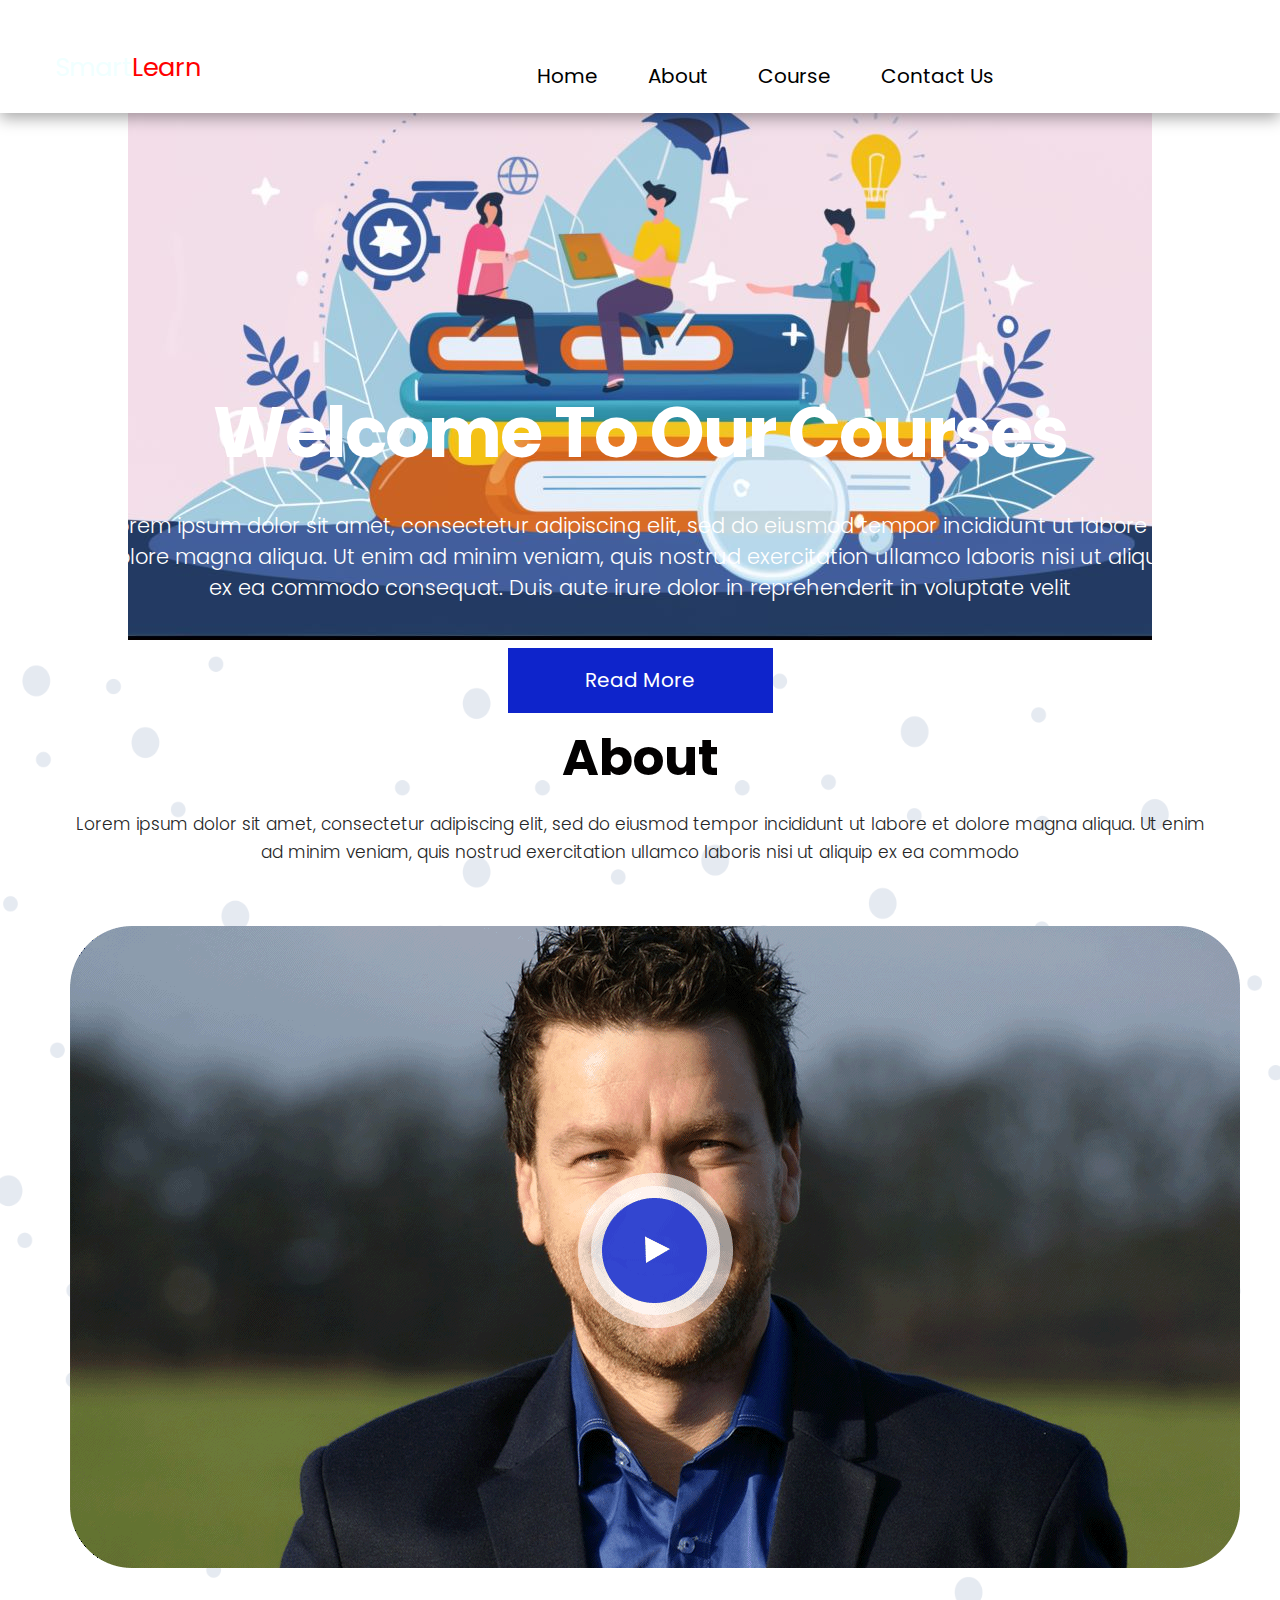
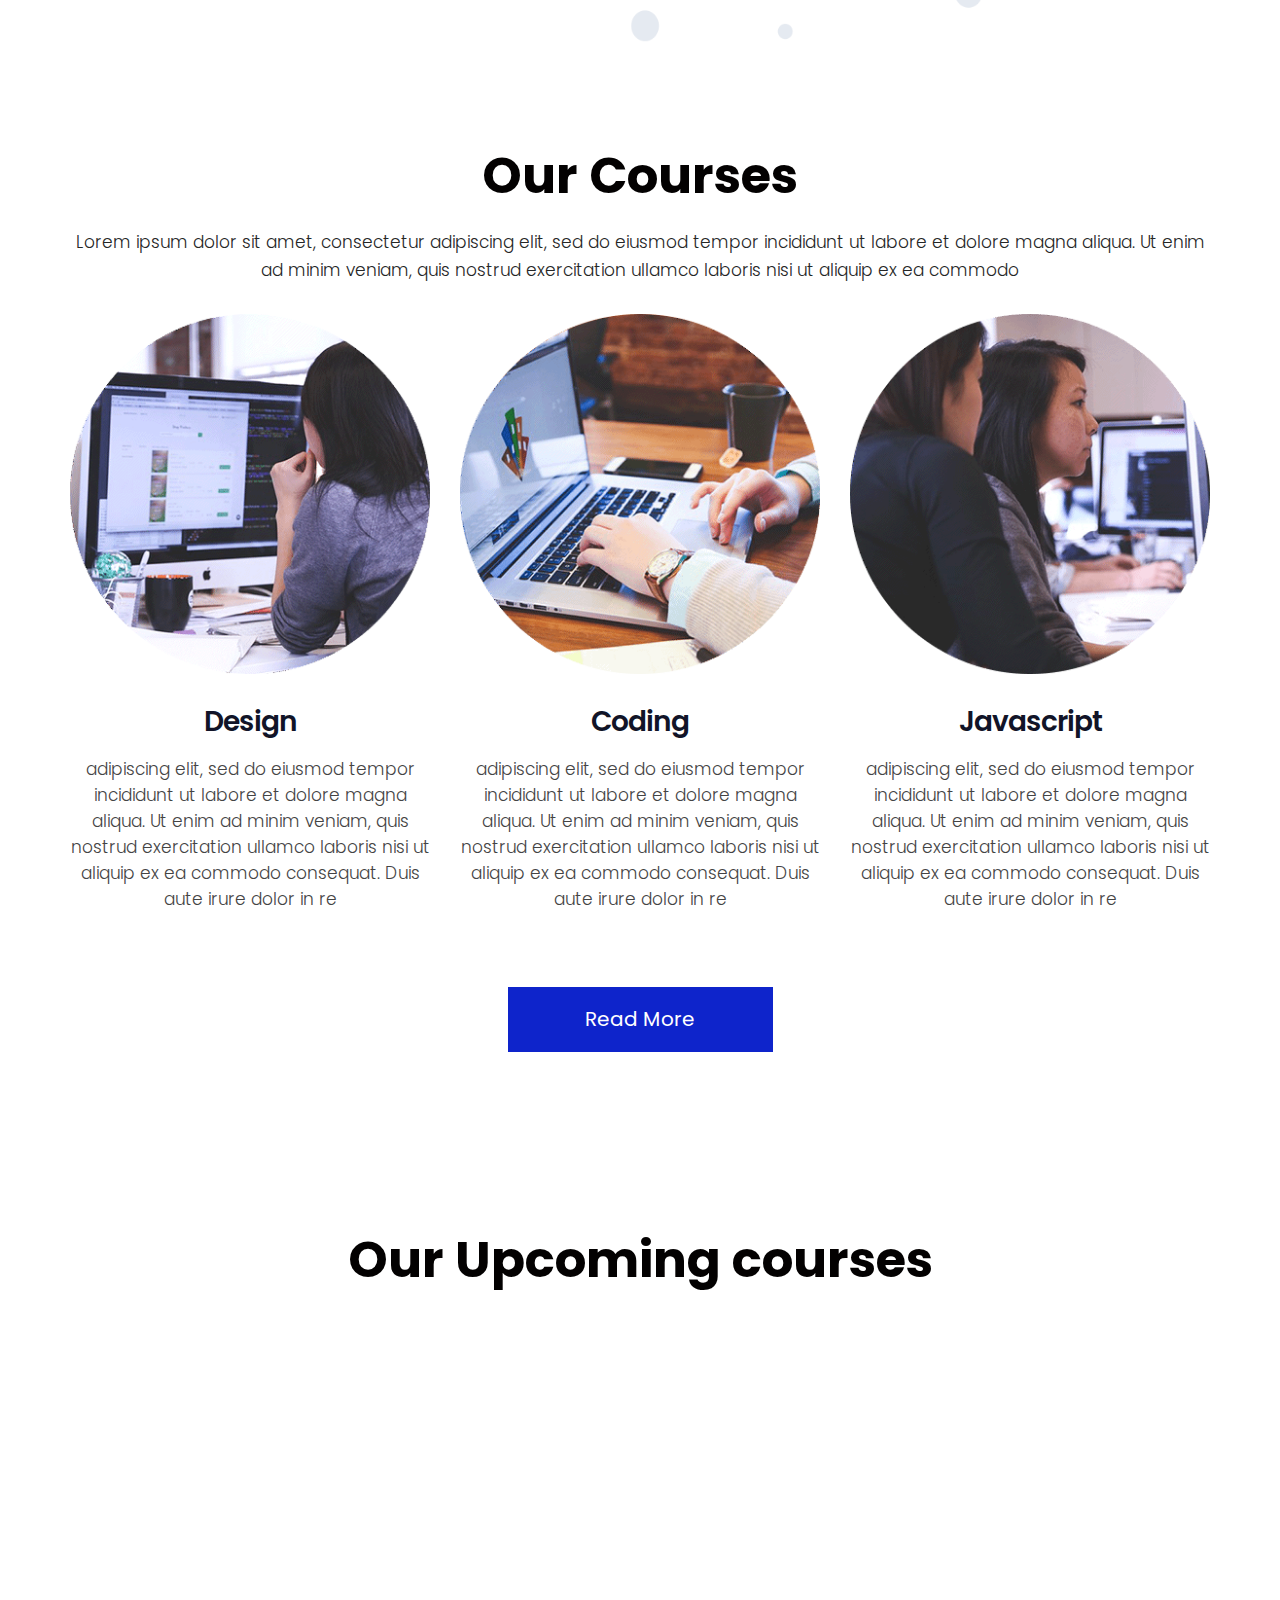
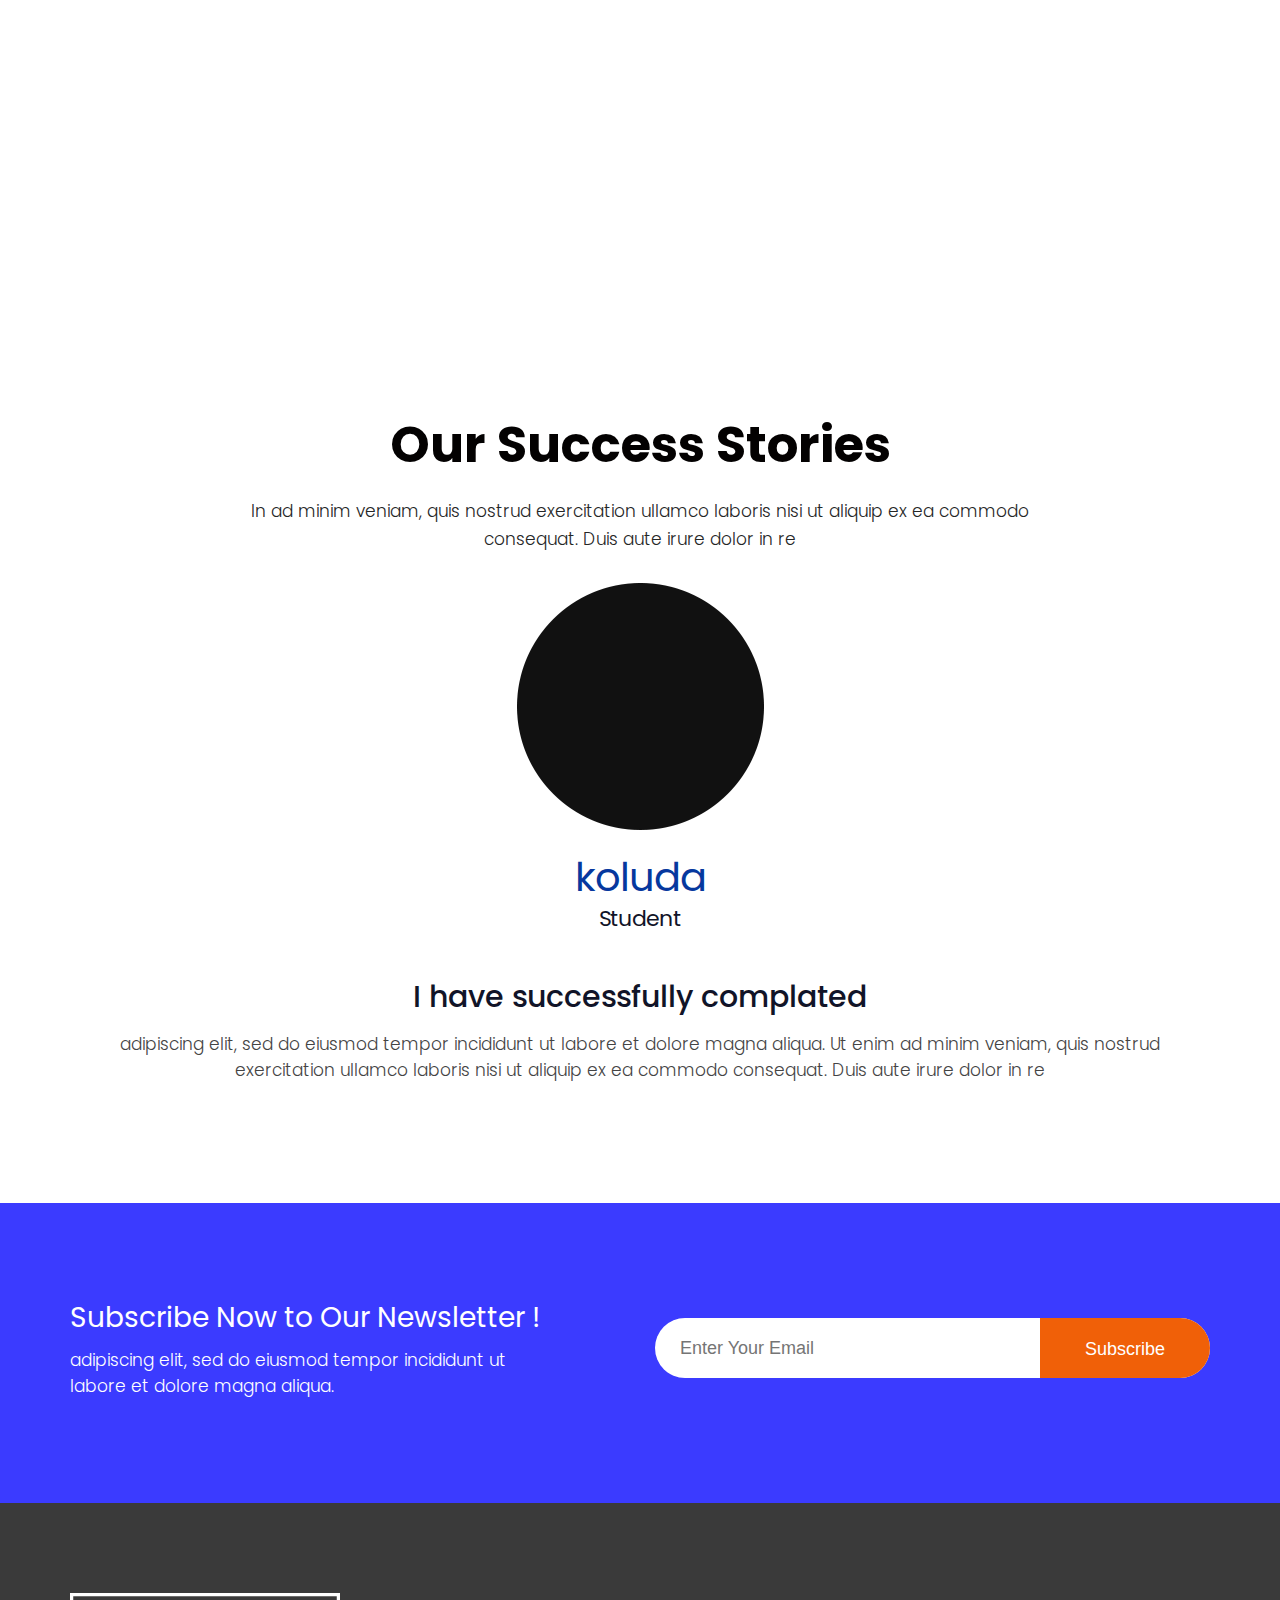
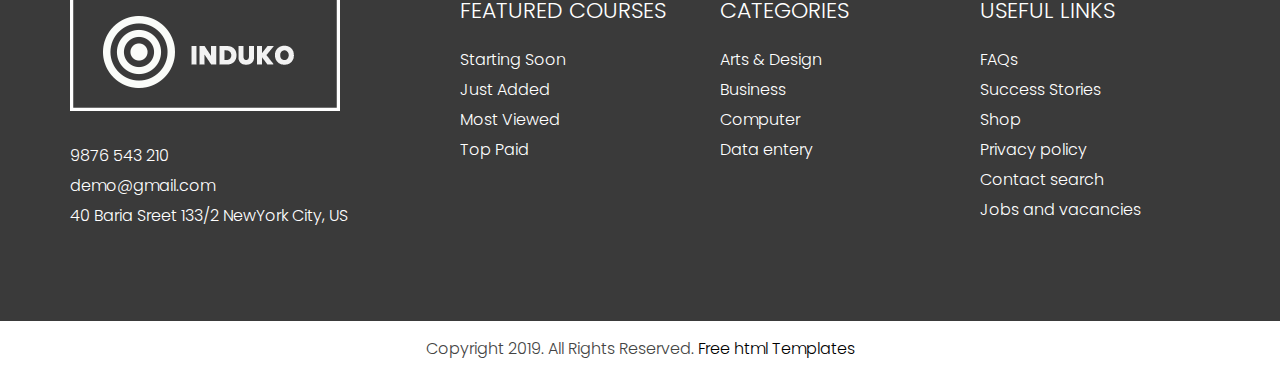
<file: index.html>
<!DOCTYPE html>
<html lang="en">
   <!-- Basic -->
   <meta charset="utf-8">
   <meta http-equiv="X-UA-Compatible" content="IE=edge">
   <!-- Mobile Metas -->
   <meta name="viewport" content="width=device-width, initial-scale=1, shrink-to-fit=no">
   <!-- Site Metas -->
   <title>Induko</title>
   <meta name="keywords" content="">
   <meta name="description" content="">
   <meta name="author" content="">
   <!-- site icon -->
   <link rel="icon" href="images/fevicon.png" type="image/png" />
   <!-- Bootstrap core CSS -->
   <link href="css/bootstrap.css" rel="stylesheet">
   <!-- FontAwesome Icons core CSS -->
   <link href="css/font-awesome.min.css" rel="stylesheet">
   <!-- Custom animate styles for this template -->
   <link href="css/animate.css" rel="stylesheet">
   <!-- Custom styles for this template -->
   <link href="style.css" rel="stylesheet">
   <!-- Responsive styles for this template -->
   <link href="css/responsive.css" rel="stylesheet">
   <!-- Colors for this template -->
   <link href="css/colors.css" rel="stylesheet">
   <!-- light box gallery -->
   <link href="css/ekko-lightbox.css" rel="stylesheet">
   <!--[if lt IE 9]>
   <script src="https://oss.maxcdn.com/libs/html5shiv/3.7.0/html5shiv.js"></script>
   <script src="https://oss.maxcdn.com/libs/respond.js/1.4.2/respond.min.js"></script>
   <![endif]-->
   </head>
   <body id="home_page" class="home_page">
      <!-- header -->
      <header class="header">

        <div class="header_top_section">
           <div class="container">
              <div class="row">
               <div class="col-lg-3">
                  <div class="full">
                     <div class="logo">
                        <a href="index.html" style="font-size: 2vw; color: azure;" > Smart<span style="color: red;">Learn</span></a>
                     </div>
                  </div>
               </div>
               <div class="col-lg-9 site_information">
                  <div class="full">
                     <div class="main_menu">
                        <nav class="navbar navbar-inverse navbar-toggleable-md">
                           <button class="navbar-toggler" type="button" data-toggle="collapse" data-target="#cloapediamenu" aria-controls="cloapediamenu" aria-expanded="false" aria-label="Toggle navigation">
                           <span class="float-left">Menu</span>
                           <span class="float-right"><i class="fa fa-bars"></i> <i class="fa fa-close"></i></span>
                           </button>
                           <div class="collapse navbar-collapse justify-content-md-center" id="cloapediamenu">
                              <ul class="navbar-nav">
                                 <li class="nav-item active">
                                    <a class="nav-link" href="index.html">Home</a>
                                 </li>
                                 <li class="nav-item">
                                    <a class="nav-link color-aqua-hover" href="about.html">About</a>
                                 </li>
                                 <li class="nav-item">
                                    <a class="nav-link color-aqua-hover" href="course.html">Course</a>
                                 </li>
                                 <li class="nav-item">
                                    <a class="nav-link color-grey-hover" href="contact.html">Contact Us</a>
                                 </li>
                              </ul>
                              <ul class="navbar-nav">
                                 <li class="nav-item">
                                    <a class="nav-link" href="#"> </a>
                                 </li>
                              </ul>
                           </div>
                        </nav>
                     </div>
                  </div>
               </div>
            </div>
           </div>
        </div>

      </header>
      <!-- end header -->
      
      <!-- section -->
      <section class="main_full banner_section_top">
        <div class="container-fluid">
          <div class="row">
             <div class="full">
                  <div class="slider_banner">
                    <img class="img-responsive" src="images/slider_img.jpeg" alt="#" />
                      <div class="slide_cont">
                        <div class="slider_cont_inner">
                          <h3>Welcome  To  Our Courses</h3>
                        <p>Lorem ipsum dolor sit amet, consectetur adipiscing elit, sed do eiusmod tempor incididunt ut labore et dolore magna aliqua. Ut enim ad minim veniam, quis nostrud exercitation ullamco laboris nisi ut aliquip ex ea commodo consequat. Duis aute irure dolor in reprehenderit in voluptate velit</p>
                        <a class="blue_bt" href="#">Read More</a>
                        </div>
                      </div>
                  </div>
                </div>
          </div>
        </div>
      </section>
      <!-- end section -->
    
     <!-- about section -->
      <section class="layout_padding section about_dottat">
         <div class="container">
            <div class="row">
               <div class="col-lg-12 text_align_center">
                  <div class="full heading_s1">
                     <h2>About</h2>
                  </div>
                  <div class="full">
                     <p class="large">Lorem ipsum dolor sit amet, consectetur adipiscing elit, sed do eiusmod tempor incididunt ut labore et dolore magna aliqua. Ut enim ad minim veniam, quis nostrud exercitation ullamco laboris nisi ut aliquip ex ea commodo</p>
                  </div>
               </div>
               <div class="col-md-12">
                  <div class="about_img margin_top_30  text_align_center">
                     <img src="images/ab_img.png" alt="#" />
                  </div>
               </div>
            </div>
         </div>
      </section>
      <!-- end about section -->

      <!-- section -->
      <section class="layout_padding section">
         <div class="container">
            <div class="row">
               <div class="col-lg-12 text_align_center">
                  <div class="full heading_s1">
                     <h2>Our Courses</h2>
                  </div>
                  <div class="full">
                     <p class="large">Lorem ipsum dolor sit amet, consectetur adipiscing elit, sed do eiusmod tempor incididunt ut labore et dolore magna aliqua. Ut enim ad minim veniam, quis nostrud exercitation ullamco laboris nisi ut aliquip ex ea commodo</p>
                  </div>
               </div>
            </div>
            <div class="row">

              <div class="col-md-4 text_align_center">
                 <div class="cours">
                   <img class="img-responsive" src="images/cour1.png" alt="#" />
                 </div>
                 <h3>Design</h3>
                 <p>adipiscing elit, sed do eiusmod tempor incididunt ut labore et dolore magna aliqua. Ut enim ad minim veniam, quis nostrud exercitation ullamco laboris nisi ut aliquip ex ea commodo consequat. Duis aute irure dolor in re</p>
              </div>  

              <div class="col-md-4 text_align_center">
                 <div class="cours">
                   <img class="img-responsive" src="images/cour2.png" alt="#" />
                 </div>
                 <h3>Coding</h3>
                 <p>adipiscing elit, sed do eiusmod tempor incididunt ut labore et dolore magna aliqua. Ut enim ad minim veniam, quis nostrud exercitation ullamco laboris nisi ut aliquip ex ea commodo consequat. Duis aute irure dolor in re</p>
              </div> 

              <div class="col-md-4 text_align_center">
                 <div class="cours">
                   <img class="img-responsive" src="images/cour3.png" alt="#" />
                 </div>
                 <h3>Javascript</h3>
                 <p>adipiscing elit, sed do eiusmod tempor incididunt ut labore et dolore magna aliqua. Ut enim ad minim veniam, quis nostrud exercitation ullamco laboris nisi ut aliquip ex ea commodo consequat. Duis aute irure dolor in re</p>
              </div> 

            </div>
            <div class="row">
               <div class="col-md-12">
                  <div class="full center">
                      <a class="blue_bt" href="#">Read More</a>
                  </div>
               </div>
            </div>
         </div>
      </section>
      <!-- end section -->

      <!-- section -->
      <section class="layout_padding section">
         <div class="container-fluid">
            <div class="row">
               <div class="col-lg-12 text_align_center">
                  <div class="full heading_s1">
                     <h2>Our Upcoming courses</h2>
                  </div>
               </div>
            </div>
            <div class="row">
              <div class="col-md-12 cours_timging_bg">
                 <div class="container">
                    
                 </div>        
              </div> 
            </div>
         </div>
      </section>
      <!-- end section -->

      <!-- section -->
      <section class="layout_padding section">
         <div class="container-fluid">
            <div class="row">
               <div class="col-lg-12 text_align_center">
                  <div class="full heading_s1">
                     <h2>Our Success Stories</h2>
                  </div>
                  <div class="full">
                     <p class="large">In ad minim veniam, quis nostrud exercitation ullamco laboris nisi ut aliquip ex ea commodo<br>consequat. Duis aute irure dolor in re</p>
                  </div>
               </div>
               <div class="col-md-12 testimonial">
                  <div class="full text_align_center">
                     <img src="images/testimon.png" alt="#" />
                     <h3><span class="theme_color_text">koluda</span><br><small>Student</small></h3>
                  </div>
                  <div class="full margin_top_30 text_align_center">
                    <h4>I have successfully complated</h4>
                    <p>adipiscing elit, sed do eiusmod tempor incididunt ut labore et dolore magna aliqua. Ut enim ad minim veniam, quis nostrud<br>exercitation ullamco laboris nisi ut aliquip ex ea commodo consequat. Duis aute irure dolor in re</p>
                  </div>
               </div>
            </div>
        </div>
      </section>
      <!-- end section -->

    
      <!-- section -->
      <section class="section blue_pattern_bg" style="background-color: #3b3bff;">
         <div class="container">
            <div class="row">
               <div class="col-md-6">
                  <div class="full">
                     <h4>Subscribe Now to Our Newsletter !</h4>
                     <p>adipiscing elit, sed do eiusmod tempor incididunt ut<br>labore et dolore magna aliqua.</p>
                  </div>
               </div>
               <div class="col-md-6">
                 <div class="form_subribe">
                    <form>
                       <input type="email" name="email" placeholder="Enter Your Email" />
                       <button>Subscribe</button>
                    </form>
                 </div>
               </div>
            </div>
         </div>
      </section>
      <!-- end section -->
     
      <!-- footer -->
      <footer class="footer layout_padding">
         <div class="container">
            <div class="row">

               <div class="col-md-4 col-sm-12">
                  <a href="index.html"><img class="img-responsive" src="images/logo_footer.png" alt="#" /></a>
                  <div class="footer_link_heading">
                     <div class="footer_menu margin_top_30">
                     <ul>
                        <li><a href="tel:9876543210">9876 543 210</a></li>
                        <li><a href="#">demo@gmail.com</a></li>
                        <li><a href="#">40 Baria Sreet 133/2 NewYork City, US</a></li>
                     </ul>
                  </div>
                  </div>
               </div>
               
               <div class="col-md-8">
                 <div class="row">
                    <div class="col-md-4 col-sm-12">
                  <div class="footer_link_heading">
                     <h3>FEATURED COURSES</h3>
                  </div>
                  <div class="footer_menu">
                     <ul>
                        <li><a href="#">Starting Soon</a></li>
                        <li><a href="#">Just Added</a></li>
                        <li><a href="#">Most Viewed</a></li>
                        <li><a href="#">Top Paid</a></li>
                     </ul>
                  </div>
               </div>

               <div class="col-md-4 col-sm-12">
                  <div class="footer_link_heading">
                     <h3>CATEGORIES</h3>
                  </div>
                  <div class="footer_menu">
                    <ul>
                       <li><a href="#">Arts & Design</a></li>
                       <li><a href="#">Business</a></li>
                       <li><a href="#">Computer</a></li>
                       <li><a href="#">Data entery</a></li>
                    </ul>
                  </div>
               </div>
               
               <div class="col-md-4 col-sm-12">
                  <div class="footer_link_heading">
                     <h3>USEFUL LINKS</h3>
                  </div>
                  <div class="footer_menu">
                    <ul>
                       <li><a href="#">FAQs</a></li>
                       <li><a href="#">Success Stories</a></li>
                       <li><a href="#">Shop</a></li>
                       <li><a href="#">Privacy policy</a></li>
                       <li><a href="#">Contact search</a></li>
                       <li><a href="#">Jobs and vacancies</a></li>
                    </ul>
                  </div>
               </div>
                 </div>
               </div>
               
            </div>
         </div>
      </footer>
      <div class="cpy">
        <div class="container">
           <div class="row">
             <div class="col-md-12">
               <p>Copyright 2019. All Rights Reserved.<a href="https://html.design/"> Free html Templates</a></p>
             </div>
           </div>
        </div>
      </div>
      <!-- end footer -->
      <!-- Core JavaScript
         ================================================== -->
      <script src="js/jquery.min.js"></script>
      <script src="js/tether.min.js"></script>
      <script src="js/bootstrap.min.js"></script>
      <script src="js/parallax.js"></script>
      <script src="js/animate.js"></script>
      <script src="js/ekko-lightbox.js"></script>
      <script src="js/custom.js"></script>
   </body>
</html>
</file>
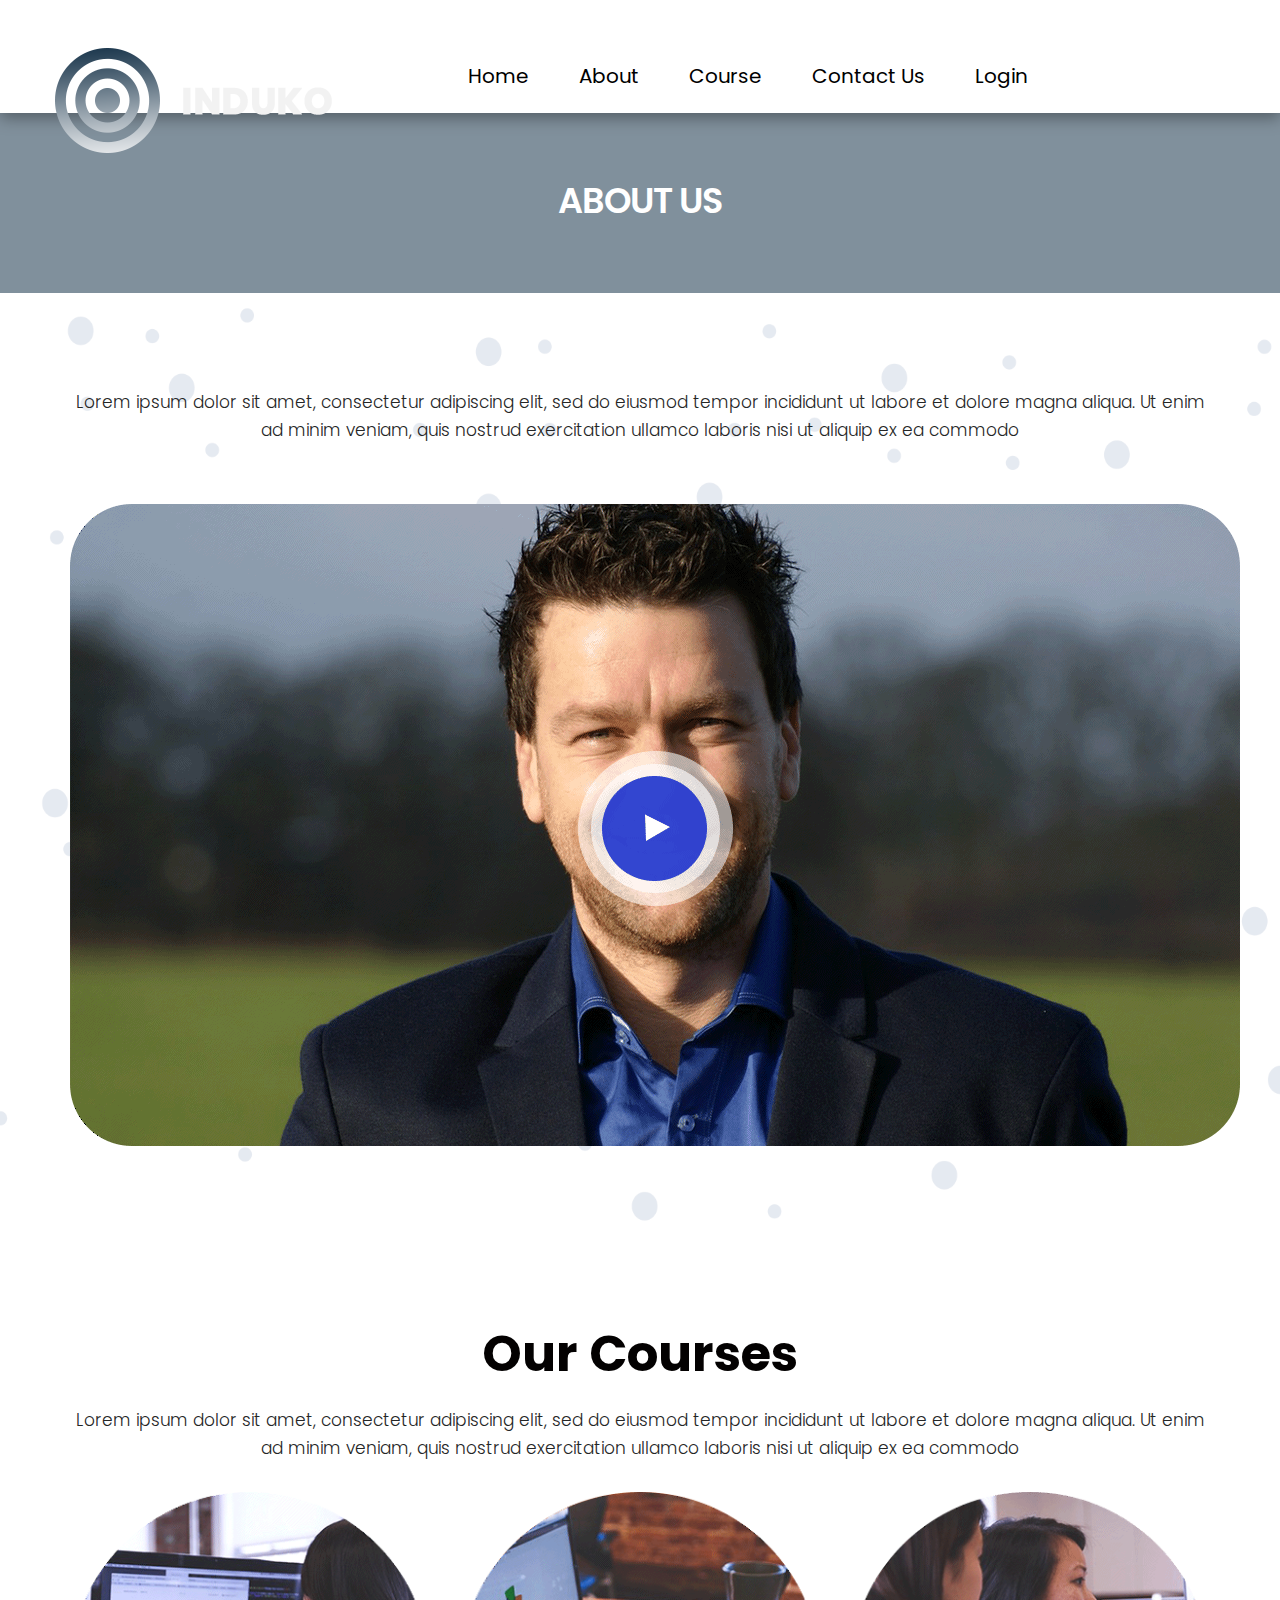
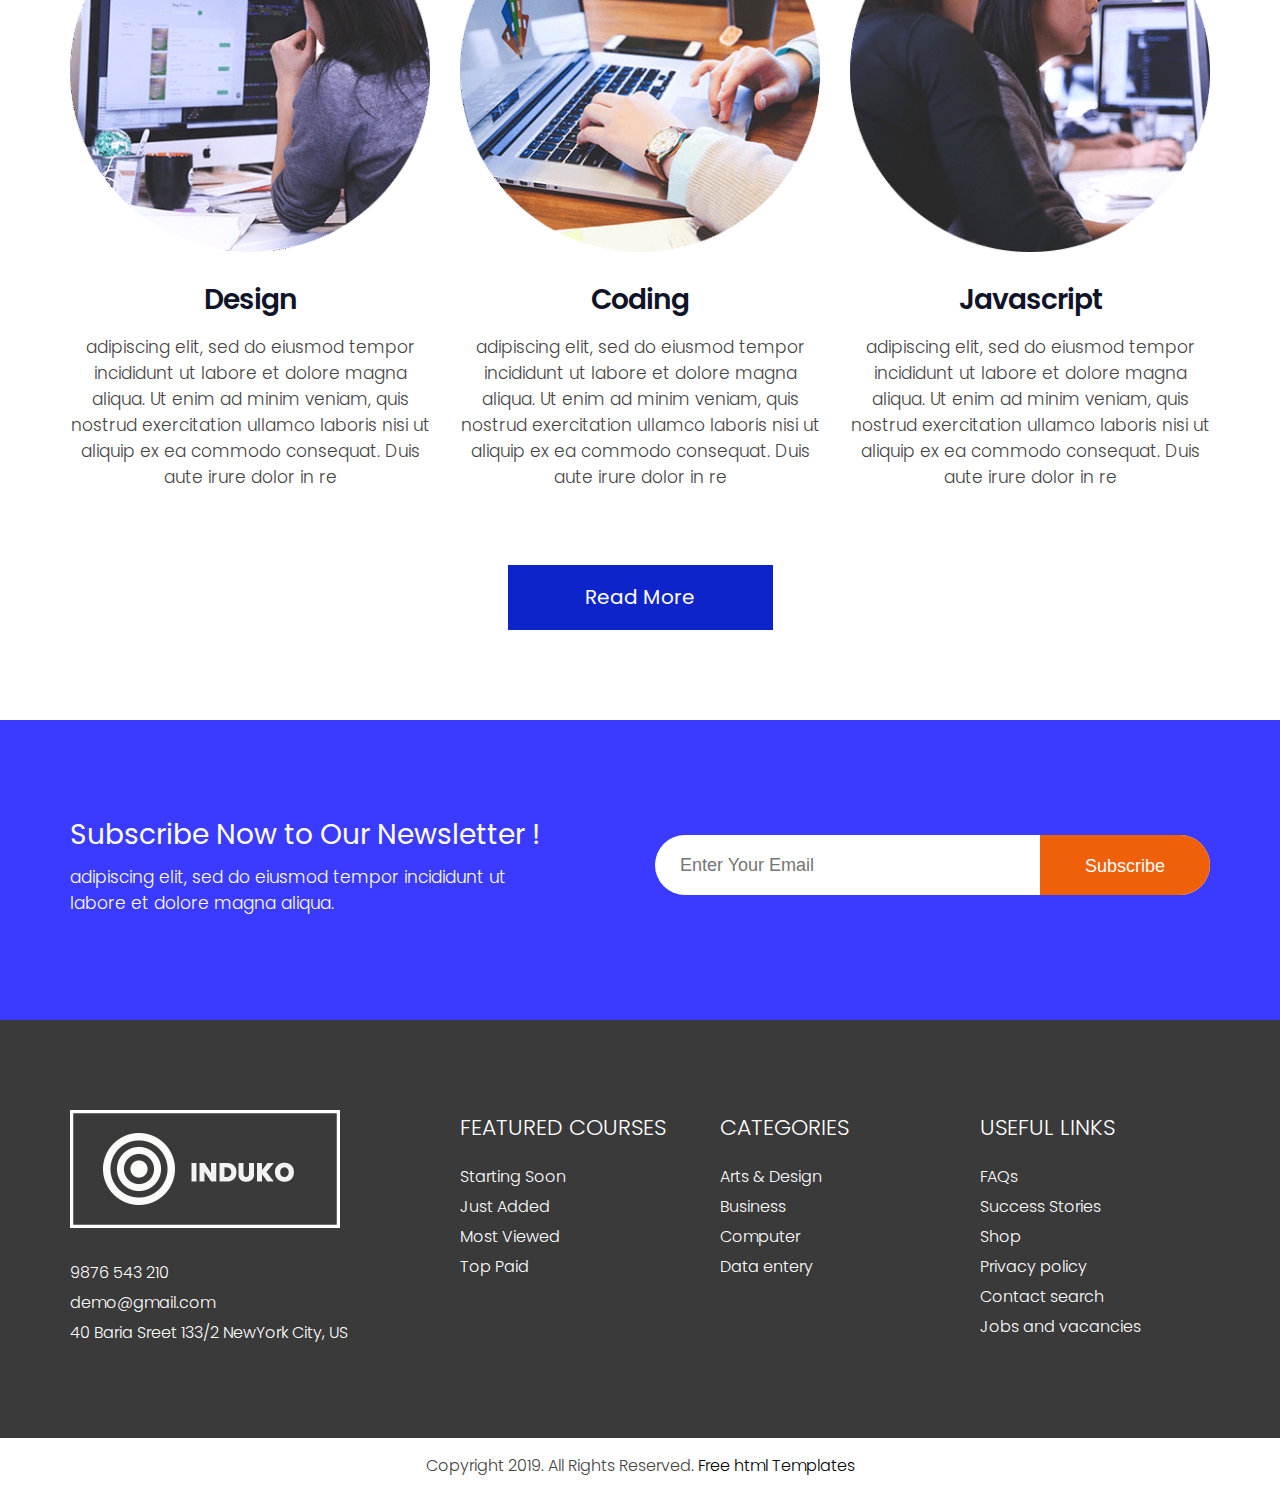
<file: about.html>
<!DOCTYPE html>
<html lang="en">
   <!-- Basic -->
   <meta charset="utf-8">
   <meta http-equiv="X-UA-Compatible" content="IE=edge">
   <!-- Mobile Metas -->
   <meta name="viewport" content="width=device-width, initial-scale=1, shrink-to-fit=no">
   <!-- Site Metas -->
   <title>Induko</title>
   <meta name="keywords" content="">
   <meta name="description" content="">
   <meta name="author" content="">
   <!-- site icon -->
   <link rel="icon" href="images/fevicon.png" type="image/png" />
   <!-- Bootstrap core CSS -->
   <link href="css/bootstrap.css" rel="stylesheet">
   <!-- FontAwesome Icons core CSS -->
   <link href="css/font-awesome.min.css" rel="stylesheet">
   <!-- Custom animate styles for this template -->
   <link href="css/animate.css" rel="stylesheet">
   <!-- Custom styles for this template -->
   <link href="style.css" rel="stylesheet">
   <!-- Responsive styles for this template -->
   <link href="css/responsive.css" rel="stylesheet">
   <!-- Colors for this template -->
   <link href="css/colors.css" rel="stylesheet">
   <!-- light box gallery -->
   <link href="css/ekko-lightbox.css" rel="stylesheet">
   <!--[if lt IE 9]>
   <script src="https://oss.maxcdn.com/libs/html5shiv/3.7.0/html5shiv.js"></script>
   <script src="https://oss.maxcdn.com/libs/respond.js/1.4.2/respond.min.js"></script>
   <![endif]-->
   </head>
   <body id="inner_page">
      <!-- header -->
      <header class="header">

        <div class="header_top_section">
           <div class="container">
              <div class="row">
               <div class="col-lg-3">
                  <div class="full">
                     <div class="logo">
                        <a href="index.html"><img src="images/logo.png" alt="#" /></a>
                     </div>
                  </div>
               </div>
               <div class="col-lg-9 site_information">
                  <div class="full">
                     <div class="main_menu">
                        <nav class="navbar navbar-inverse navbar-toggleable-md">
                           <button class="navbar-toggler" type="button" data-toggle="collapse" data-target="#cloapediamenu" aria-controls="cloapediamenu" aria-expanded="false" aria-label="Toggle navigation">
                           <span class="float-left">Menu</span>
                           <span class="float-right"><i class="fa fa-bars"></i> <i class="fa fa-close"></i></span>
                           </button>
                           <div class="collapse navbar-collapse justify-content-md-center" id="cloapediamenu">
                              <ul class="navbar-nav">
                                 <li class="nav-item active">
                                    <a class="nav-link" href="index.html">Home</a>
                                 </li>
                                 <li class="nav-item">
                                    <a class="nav-link color-aqua-hover" href="about.html">About</a>
                                 </li>
                                 <li class="nav-item">
                                    <a class="nav-link color-aqua-hover" href="course.html">Course</a>
                                 </li>
                                 <li class="nav-item">
                                    <a class="nav-link color-grey-hover" href="contact.html">Contact Us</a>
                                 </li>
                                 <li class="nav-item">
                                    <a class="nav-link color-grey-hover" href="contact.html">Login</a>
                                 </li>
                              </ul>
                              <ul class="navbar-nav">
                                 <li class="nav-item">
                                    <a class="nav-link" href="#"><img src="images/search_icon.png" alt="#" /></a>
                                 </li>
                              </ul>
                           </div>
                        </nav>
                     </div>
                  </div>
               </div>
            </div>
           </div>
        </div>

      </header>
      <!-- end header -->
      
      <!-- section -->
      <section class="main_full inner_page">
        <div class="container-fluid">
          <div class="row">
             <div class="full">
               <h3>About us</h3>    
             </div>
          </div>
        </div>
      </section>
      <!-- end section -->
    
     <!-- about section -->
      <section class="layout_padding section about_dottat">
         <div class="container">
            <div class="row">
               <div class="col-lg-12 text_align_center">
                  <div class="full">
                     <p class="large">Lorem ipsum dolor sit amet, consectetur adipiscing elit, sed do eiusmod tempor incididunt ut labore et dolore magna aliqua. Ut enim ad minim veniam, quis nostrud exercitation ullamco laboris nisi ut aliquip ex ea commodo</p>
                  </div>
               </div>
               <div class="col-md-12">
                  <div class="about_img margin_top_30  text_align_center">
                     <img src="images/ab_img.png" alt="#" />
                  </div>
               </div>
            </div>
         </div>
      </section>
      <!-- end about section -->

      <!-- section -->
      <section class="layout_padding section">
         <div class="container">
            <div class="row">
               <div class="col-lg-12 text_align_center">
                  <div class="full heading_s1">
                     <h2>Our Courses</h2>
                  </div>
                  <div class="full">
                     <p class="large">Lorem ipsum dolor sit amet, consectetur adipiscing elit, sed do eiusmod tempor incididunt ut labore et dolore magna aliqua. Ut enim ad minim veniam, quis nostrud exercitation ullamco laboris nisi ut aliquip ex ea commodo</p>
                  </div>
               </div>
            </div>
            <div class="row">

              <div class="col-md-4 text_align_center">
                 <div class="cours">
                   <img class="img-responsive" src="images/cour1.png" alt="#" />
                 </div>
                 <h3>Design</h3>
                 <p>adipiscing elit, sed do eiusmod tempor incididunt ut labore et dolore magna aliqua. Ut enim ad minim veniam, quis nostrud exercitation ullamco laboris nisi ut aliquip ex ea commodo consequat. Duis aute irure dolor in re</p>
              </div>  

              <div class="col-md-4 text_align_center">
                 <div class="cours">
                   <img class="img-responsive" src="images/cour2.png" alt="#" />
                 </div>
                 <h3>Coding</h3>
                 <p>adipiscing elit, sed do eiusmod tempor incididunt ut labore et dolore magna aliqua. Ut enim ad minim veniam, quis nostrud exercitation ullamco laboris nisi ut aliquip ex ea commodo consequat. Duis aute irure dolor in re</p>
              </div> 

              <div class="col-md-4 text_align_center">
                 <div class="cours">
                   <img class="img-responsive" src="images/cour3.png" alt="#" />
                 </div>
                 <h3>Javascript</h3>
                 <p>adipiscing elit, sed do eiusmod tempor incididunt ut labore et dolore magna aliqua. Ut enim ad minim veniam, quis nostrud exercitation ullamco laboris nisi ut aliquip ex ea commodo consequat. Duis aute irure dolor in re</p>
              </div> 

            </div>
            <div class="row">
               <div class="col-md-12">
                  <div class="full center">
                      <a class="blue_bt" href="#">Read More</a>
                  </div>
               </div>
            </div>
         </div>
      </section>
      <!-- end section -->
  
      <!-- section -->
      <section class="section blue_pattern_bg" style="background-color: #3b3bff;">
         <div class="container">
            <div class="row">
               <div class="col-md-6">
                  <div class="full">
                     <h4>Subscribe Now to Our Newsletter !</h4>
                     <p>adipiscing elit, sed do eiusmod tempor incididunt ut<br>labore et dolore magna aliqua.</p>
                  </div>
               </div>
               <div class="col-md-6">
                 <div class="form_subribe">
                    <form>
                       <input type="email" name="email" placeholder="Enter Your Email" />
                       <button>Subscribe</button>
                    </form>
                 </div>
               </div>
            </div>
         </div>
      </section>
      <!-- end section -->
     
      <!-- footer -->
      <footer class="footer layout_padding">
         <div class="container">
            <div class="row">

               <div class="col-md-4 col-sm-12">
                  <a href="index.html"><img class="img-responsive" src="images/logo_footer.png" alt="#" /></a>
                  <div class="footer_link_heading">
                     <div class="footer_menu margin_top_30">
                     <ul>
                        <li><a href="tel:9876543210">9876 543 210</a></li>
                        <li><a href="#">demo@gmail.com</a></li>
                        <li><a href="#">40 Baria Sreet 133/2 NewYork City, US</a></li>
                     </ul>
                  </div>
                  </div>
               </div>
               
               <div class="col-md-8">
                 <div class="row">
                    <div class="col-md-4 col-sm-12">
                  <div class="footer_link_heading">
                     <h3>FEATURED COURSES</h3>
                  </div>
                  <div class="footer_menu">
                     <ul>
                        <li><a href="#">Starting Soon</a></li>
                        <li><a href="#">Just Added</a></li>
                        <li><a href="#">Most Viewed</a></li>
                        <li><a href="#">Top Paid</a></li>
                     </ul>
                  </div>
               </div>

               <div class="col-md-4 col-sm-12">
                  <div class="footer_link_heading">
                     <h3>CATEGORIES</h3>
                  </div>
                  <div class="footer_menu">
                    <ul>
                       <li><a href="#">Arts & Design</a></li>
                       <li><a href="#">Business</a></li>
                       <li><a href="#">Computer</a></li>
                       <li><a href="#">Data entery</a></li>
                    </ul>
                  </div>
               </div>
               
               <div class="col-md-4 col-sm-12">
                  <div class="footer_link_heading">
                     <h3>USEFUL LINKS</h3>
                  </div>
                  <div class="footer_menu">
                    <ul>
                       <li><a href="#">FAQs</a></li>
                       <li><a href="#">Success Stories</a></li>
                       <li><a href="#">Shop</a></li>
                       <li><a href="#">Privacy policy</a></li>
                       <li><a href="#">Contact search</a></li>
                       <li><a href="#">Jobs and vacancies</a></li>
                    </ul>
                  </div>
               </div>
                 </div>
               </div>
               
            </div>
         </div>
      </footer>
      <div class="cpy">
        <div class="container">
           <div class="row">
             <div class="col-md-12">
               <p>Copyright 2019. All Rights Reserved.<a href="https://html.design/"> Free html Templates</a></p>
             </div>
           </div>
        </div>
      </div>
      <!-- end footer -->
      <!-- Core JavaScript
         ================================================== -->
      <script src="js/jquery.min.js"></script>
      <script src="js/tether.min.js"></script>
      <script src="js/bootstrap.min.js"></script>
      <script src="js/parallax.js"></script>
      <script src="js/animate.js"></script>
      <script src="js/ekko-lightbox.js"></script>
      <script src="js/custom.js"></script>
   </body>
</html>
</file>
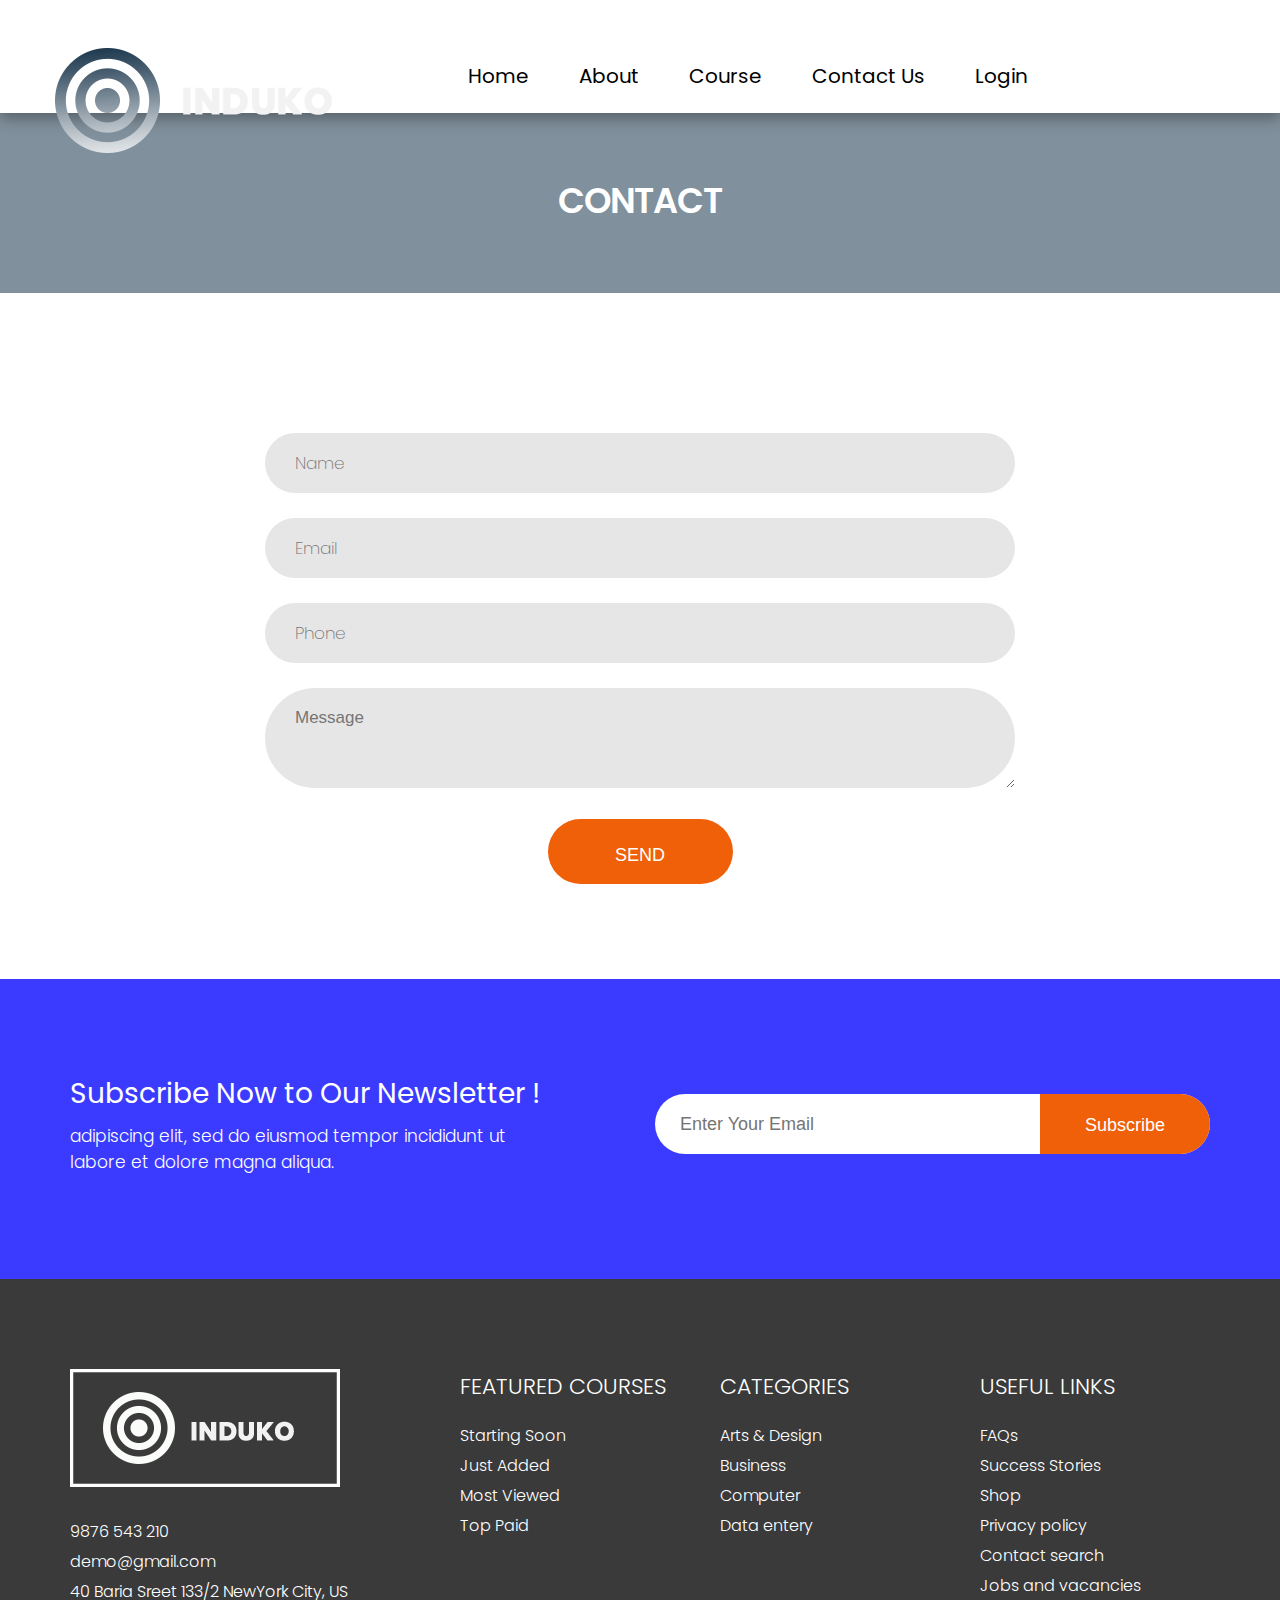
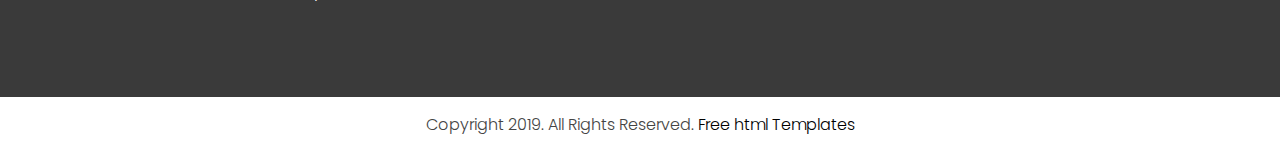
<file: contact.html>
<!DOCTYPE html>
<html lang="en">
   <!-- Basic -->
   <meta charset="utf-8">
   <meta http-equiv="X-UA-Compatible" content="IE=edge">
   <!-- Mobile Metas -->
   <meta name="viewport" content="width=device-width, initial-scale=1, shrink-to-fit=no">
   <!-- Site Metas -->
   <title>Induko</title>
   <meta name="keywords" content="">
   <meta name="description" content="">
   <meta name="author" content="">
   <!-- site icon -->
   <link rel="icon" href="images/fevicon.png" type="image/png" />
   <!-- Bootstrap core CSS -->
   <link href="css/bootstrap.css" rel="stylesheet">
   <!-- FontAwesome Icons core CSS -->
   <link href="css/font-awesome.min.css" rel="stylesheet">
   <!-- Custom animate styles for this template -->
   <link href="css/animate.css" rel="stylesheet">
   <!-- Custom styles for this template -->
   <link href="style.css" rel="stylesheet">
   <!-- Responsive styles for this template -->
   <link href="css/responsive.css" rel="stylesheet">
   <!-- Colors for this template -->
   <link href="css/colors.css" rel="stylesheet">
   <!-- light box gallery -->
   <link href="css/ekko-lightbox.css" rel="stylesheet">
   <!--[if lt IE 9]>
   <script src="https://oss.maxcdn.com/libs/html5shiv/3.7.0/html5shiv.js"></script>
   <script src="https://oss.maxcdn.com/libs/respond.js/1.4.2/respond.min.js"></script>
   <![endif]-->
   </head>
   <body id="inner_page">
      <!-- header -->
      <header class="header">

        <div class="header_top_section">
           <div class="container">
              <div class="row">
               <div class="col-lg-3">
                  <div class="full">
                     <div class="logo">
                        <a href="index.html"><img src="images/logo.png" alt="#" /></a>
                     </div>
                  </div>
               </div>
               <div class="col-lg-9 site_information">
                  <div class="full" >
                     <div class="main_menu" >
                        <nav class="navbar navbar-inverse navbar-toggleable-md">
                           <button class="navbar-toggler" type="button" data-toggle="collapse" data-target="#cloapediamenu" aria-controls="cloapediamenu" aria-expanded="false" aria-label="Toggle navigation">
                           <span class="float-left">Menu</span>
                           <span class="float-right"><i class="fa fa-bars"></i> <i class="fa fa-close"></i></span>
                           </button>
                           <div class="collapse navbar-collapse justify-content-md-center" id="cloapediamenu" >
                              <ul class="navbar-nav" >
                                 <li class="nav-item active">
                                    <a class="nav-link" href="index.html">Home</a>
                                 </li>
                                 <li class="nav-item">
                                    <a class="nav-link color-aqua-hover" href="about.html">About</a>
                                 </li>
                                 <li class="nav-item">
                                    <a class="nav-link color-aqua-hover" href="course.html">Course</a>
                                 </li>
                                 <li class="nav-item">
                                    <a class="nav-link color-grey-hover" href="contact.html">Contact Us</a>
                                 </li>
                                 <li class="nav-item">
                                    <a class="nav-link color-grey-hover" href="contact.html">Login</a>
                                 </li>
                              </ul>
                              <ul class="navbar-nav">
                                 <li class="nav-item">
                                    <a class="nav-link" href="#"><img src="images/search_icon.png" alt="#" /></a>
                                 </li>
                              </ul>
                           </div>
                        </nav>
                     </div>
                  </div>
               </div>
            </div>
           </div>
        </div>

      </header>
      <!-- end header -->
      
      <!-- section -->
      <section class="main_full inner_page">
        <div class="container-fluid">
          <div class="row">
             <div class="full">
               <h3>Contact</h3>    
             </div>
          </div>
        </div>
      </section>
      <!-- end section -->
    
    <!-- section -->
     <section class="layout_padding section">
         <div class="container">
           <div class="row">
               <div class="col-md-12">
                  <div class="contact_section margin_top_30">
                     <div class="row">
                        <div class="col-md-8 offset-md-2">
                           <div class="form_cont">
                               <form action="index.html">
                                  <fieldset>
                                     <div class="field">
                                        <input type="text" name="name" placeholder="Name">
                                     </div>
                                     <div class="field">
                                        <input type="email" name="email" placeholder="Email">
                                     </div>
                                     <div class="field">
                                        <input type="text" name="phone" placeholder="Phone">
                                     </div>
                                     <div class="field">
                                        <textarea placeholder="Message"></textarea>
                                     </div>
                                     <div class="field center">
                                       <button>Send</button>
                                  </div></fieldset>
                               </form>
                           </div>
                        </div>
                     </div>
                  </div>
               </div>
            </div>
         </div>
      </section>
      <!-- end section -->
  
      <!-- section -->
      <section class="section blue_pattern_bg" style="background-color: #3b3bff;">
         <div class="container">
            <div class="row">
               <div class="col-md-6">
                  <div class="full">
                     <h4>Subscribe Now to Our Newsletter !</h4>
                     <p>adipiscing elit, sed do eiusmod tempor incididunt ut<br>labore et dolore magna aliqua.</p>
                  </div>
               </div>
               <div class="col-md-6">
                 <div class="form_subribe">
                    <form>
                       <input type="email" name="email" placeholder="Enter Your Email" />
                       <button>Subscribe</button>
                    </form>
                 </div>
               </div>
            </div>
         </div>
      </section>
      <!-- end section -->
     
      <!-- footer -->
      <footer class="footer layout_padding">
         <div class="container">
            <div class="row">

               <div class="col-md-4 col-sm-12">
                  <a href="index.html"><img class="img-responsive" src="images/logo_footer.png" alt="#" /></a>
                  <div class="footer_link_heading">
                     <div class="footer_menu margin_top_30">
                     <ul>
                        <li><a href="tel:9876543210">9876 543 210</a></li>
                        <li><a href="#">demo@gmail.com</a></li>
                        <li><a href="#">40 Baria Sreet 133/2 NewYork City, US</a></li>
                     </ul>
                  </div>
                  </div>
               </div>
               
               <div class="col-md-8">
                 <div class="row">
                    <div class="col-md-4 col-sm-12">
                  <div class="footer_link_heading">
                     <h3>FEATURED COURSES</h3>
                  </div>
                  <div class="footer_menu">
                     <ul>
                        <li><a href="#">Starting Soon</a></li>
                        <li><a href="#">Just Added</a></li>
                        <li><a href="#">Most Viewed</a></li>
                        <li><a href="#">Top Paid</a></li>
                     </ul>
                  </div>
               </div>

               <div class="col-md-4 col-sm-12">
                  <div class="footer_link_heading">
                     <h3>CATEGORIES</h3>
                  </div>
                  <div class="footer_menu">
                    <ul>
                       <li><a href="#">Arts & Design</a></li>
                       <li><a href="#">Business</a></li>
                       <li><a href="#">Computer</a></li>
                       <li><a href="#">Data entery</a></li>
                    </ul>
                  </div>
               </div>
               
               <div class="col-md-4 col-sm-12">
                  <div class="footer_link_heading">
                     <h3>USEFUL LINKS</h3>
                  </div>
                  <div class="footer_menu">
                    <ul>
                       <li><a href="#">FAQs</a></li>
                       <li><a href="#">Success Stories</a></li>
                       <li><a href="#">Shop</a></li>
                       <li><a href="#">Privacy policy</a></li>
                       <li><a href="#">Contact search</a></li>
                       <li><a href="#">Jobs and vacancies</a></li>
                    </ul>
                  </div>
               </div>
                 </div>
               </div>
               
            </div>
         </div>
      </footer>
      <div class="cpy">
        <div class="container">
           <div class="row">
             <div class="col-md-12">
               <p>Copyright 2019. All Rights Reserved.<a href="https://html.design/"> Free html Templates</a></p>
             </div>
           </div>
        </div>
      </div>
      <!-- end footer -->
      <!-- Core JavaScript
         ================================================== -->
      <script src="js/jquery.min.js"></script>
      <script src="js/tether.min.js"></script>
      <script src="js/bootstrap.min.js"></script>
      <script src="js/parallax.js"></script>
      <script src="js/animate.js"></script>
      <script src="js/ekko-lightbox.js"></script>
      <script src="js/custom.js"></script>
   </body>
</html>
</file>
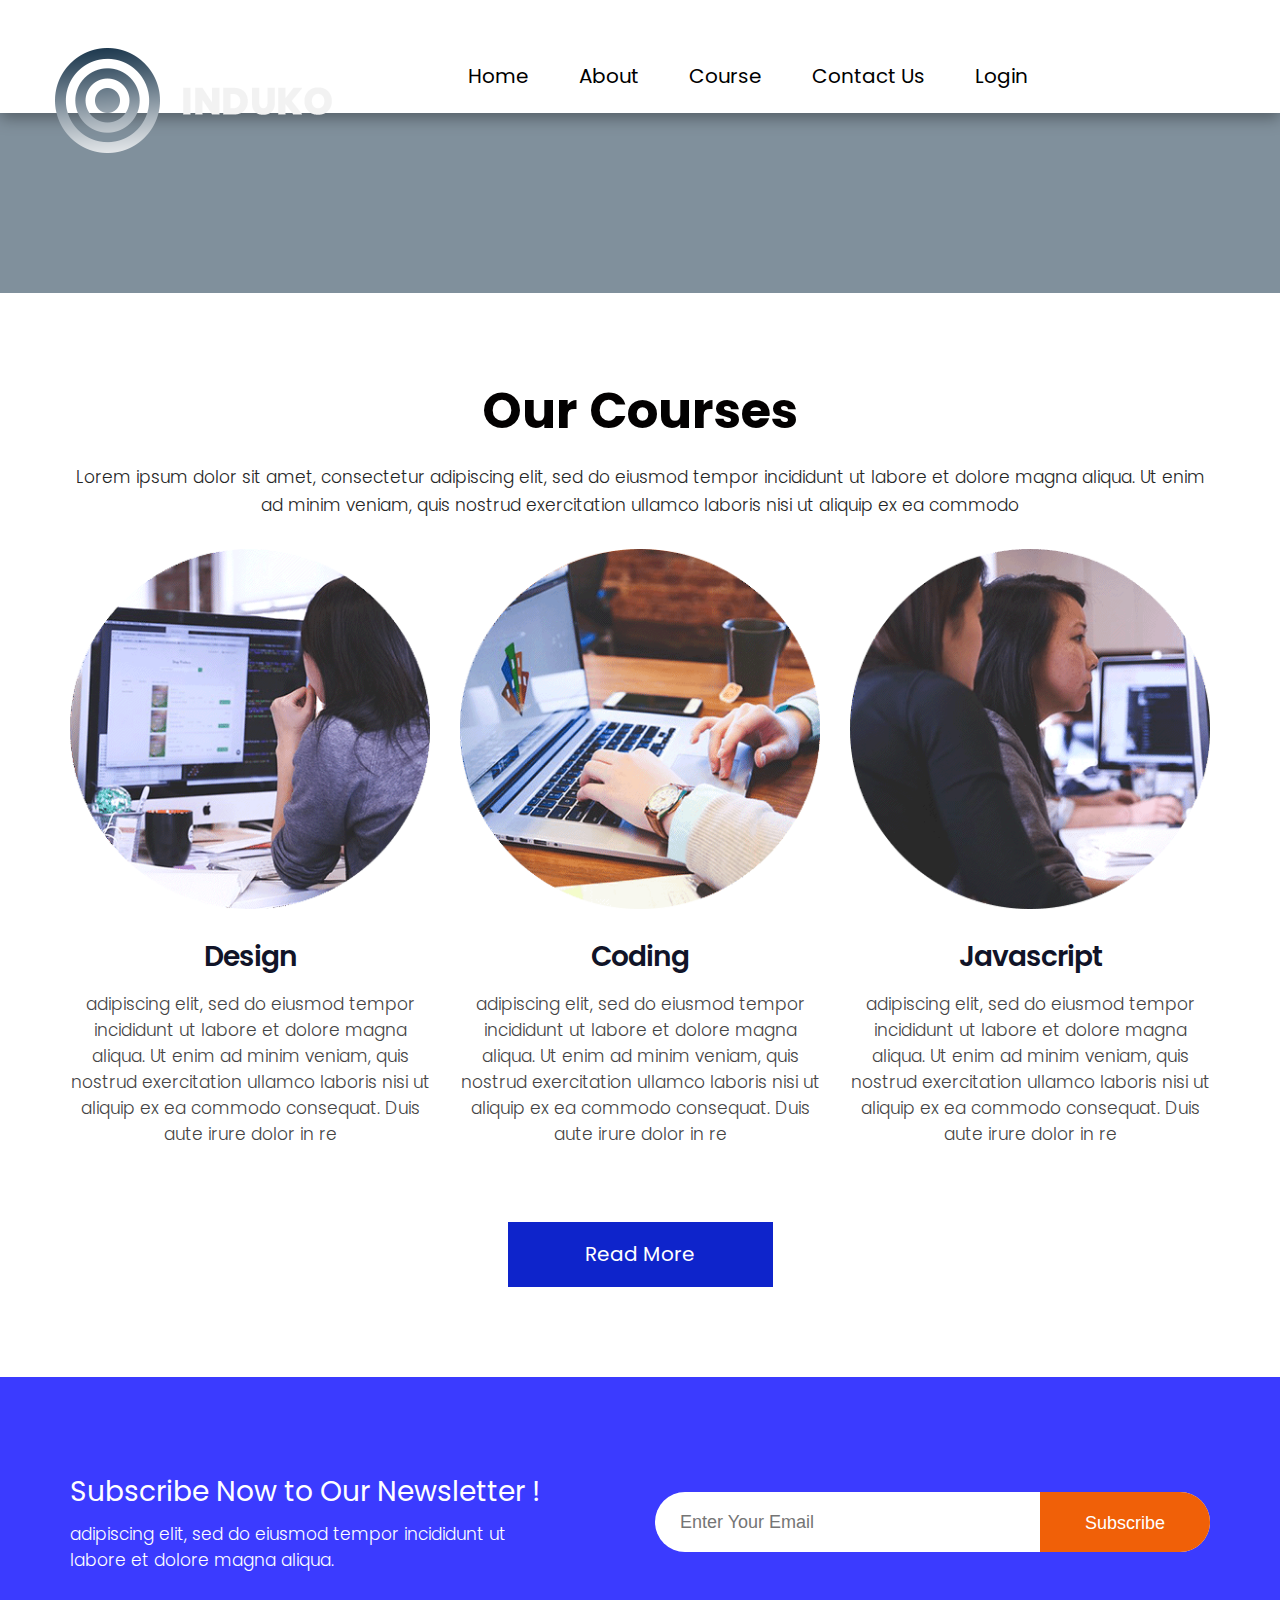
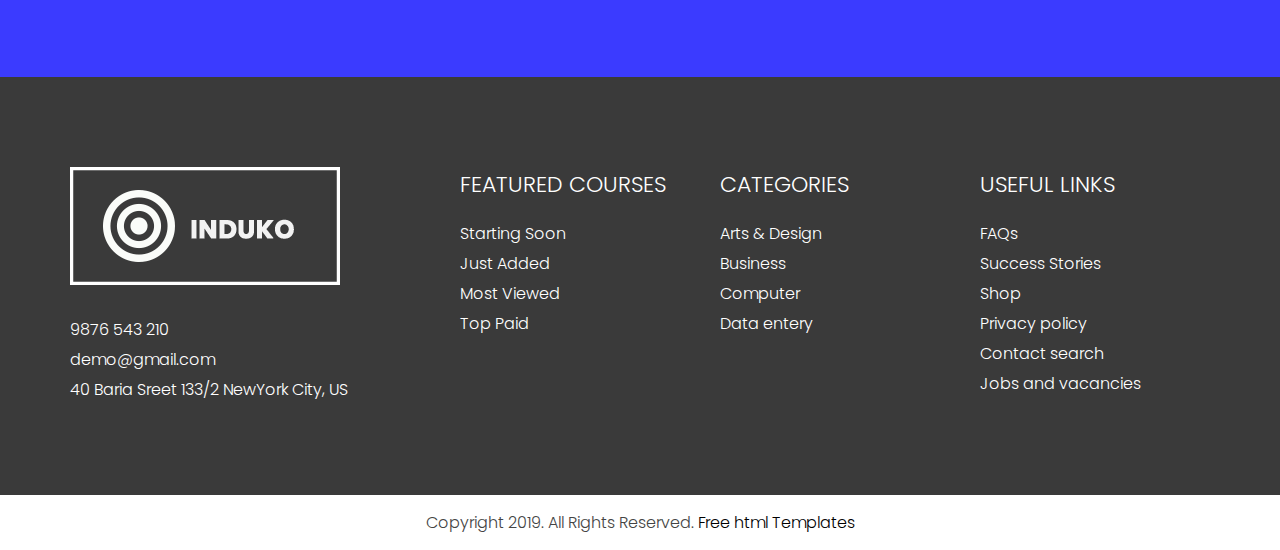
<file: course.html>
<!DOCTYPE html>
<html lang="en">
   <!-- Basic -->
   <meta charset="utf-8">
   <meta http-equiv="X-UA-Compatible" content="IE=edge">
   <!-- Mobile Metas -->
   <meta name="viewport" content="width=device-width, initial-scale=1, shrink-to-fit=no">
   <!-- Site Metas -->
   <title>Induko</title>
   <meta name="keywords" content="">
   <meta name="description" content="">
   <meta name="author" content="">
   <!-- site icon -->
   <link rel="icon" href="images/fevicon.png" type="image/png" />
   <!-- Bootstrap core CSS -->
   <link href="css/bootstrap.css" rel="stylesheet">
   <!-- FontAwesome Icons core CSS -->
   <link href="css/font-awesome.min.css" rel="stylesheet">
   <!-- Custom animate styles for this template -->
   <link href="css/animate.css" rel="stylesheet">
   <!-- Custom styles for this template -->
   <link href="style.css" rel="stylesheet">
   <!-- Responsive styles for this template -->
   <link href="css/responsive.css" rel="stylesheet">
   <!-- Colors for this template -->
   <link href="css/colors.css" rel="stylesheet">
   <!-- light box gallery -->
   <link href="css/ekko-lightbox.css" rel="stylesheet">
   <!--[if lt IE 9]>
   <script src="https://oss.maxcdn.com/libs/html5shiv/3.7.0/html5shiv.js"></script>
   <script src="https://oss.maxcdn.com/libs/respond.js/1.4.2/respond.min.js"></script>
   <![endif]-->
   </head>
   <body id="inner_page">
      <!-- header -->
      <header class="header">

        <div class="header_top_section">
           <div class="container">
              <div class="row">
               <div class="col-lg-3">
                  <div class="full">
                     <div class="logo">
                        <a href="index.html"><img src="images/logo.png" alt="#" /></a>
                     </div>
                  </div>
               </div>
               <div class="col-lg-9 site_information">
                  <div class="full">
                     <div class="main_menu">
                        <nav class="navbar navbar-inverse navbar-toggleable-md">
                           <button class="navbar-toggler" type="button" data-toggle="collapse" data-target="#cloapediamenu" aria-controls="cloapediamenu" aria-expanded="false" aria-label="Toggle navigation">
                           <span class="float-left">Menu</span>
                           <span class="float-right"><i class="fa fa-bars"></i> <i class="fa fa-close"></i></span>
                           </button>
                           <div class="collapse navbar-collapse justify-content-md-center" id="cloapediamenu">
                              <ul class="navbar-nav">
                                 <li class="nav-item active">
                                    <a class="nav-link" href="index.html">Home</a>
                                 </li>
                                 <li class="nav-item">
                                    <a class="nav-link color-aqua-hover" href="about.html">About</a>
                                 </li>
                                 <li class="nav-item">
                                    <a class="nav-link color-aqua-hover" href="course.html">Course</a>
                                 </li>
                                 <li class="nav-item">
                                    <a class="nav-link color-grey-hover" href="contact.html">Contact Us</a>
                                 </li>
                                 <li class="nav-item">
                                    <a class="nav-link color-grey-hover" href="contact.html">Login</a>
                                 </li>
                              </ul>
                              <ul class="navbar-nav">
                                 <li class="nav-item">
                                    <a class="nav-link" href="#"><img src="images/search_icon.png" alt="#" /></a>
                                 </li>
                              </ul>
                           </div>
                        </nav>
                     </div>
                  </div>
               </div>
            </div>
           </div>
        </div>

      </header>
      <!-- end header -->
      
      <!-- section -->
      <section class="main_full inner_page">
        <div class="container-fluid">
          <div class="row">
             <div class="full">
             </div>
          </div>
        </div>
      </section>
      <!-- end section -->

      <!-- section -->
      <section class="layout_padding section">
         <div class="container">
            <div class="row">
               <div class="col-lg-12 text_align_center">
                  <div class="full heading_s1">
                     <h2>Our Courses</h2>
                  </div>
                  <div class="full">
                     <p class="large">Lorem ipsum dolor sit amet, consectetur adipiscing elit, sed do eiusmod tempor incididunt ut labore et dolore magna aliqua. Ut enim ad minim veniam, quis nostrud exercitation ullamco laboris nisi ut aliquip ex ea commodo</p>
                  </div>
               </div>
            </div>
            <div class="row">

              <div class="col-md-4 text_align_center">
                 <div class="cours">
                   <img class="img-responsive" src="images/cour1.png" alt="#" />
                 </div>
                 <h3>Design</h3>
                 <p>adipiscing elit, sed do eiusmod tempor incididunt ut labore et dolore magna aliqua. Ut enim ad minim veniam, quis nostrud exercitation ullamco laboris nisi ut aliquip ex ea commodo consequat. Duis aute irure dolor in re</p>
              </div>  

              <div class="col-md-4 text_align_center">
                 <div class="cours">
                   <img class="img-responsive" src="images/cour2.png" alt="#" />
                 </div>
                 <h3>Coding</h3>
                 <p>adipiscing elit, sed do eiusmod tempor incididunt ut labore et dolore magna aliqua. Ut enim ad minim veniam, quis nostrud exercitation ullamco laboris nisi ut aliquip ex ea commodo consequat. Duis aute irure dolor in re</p>
              </div> 

              <div class="col-md-4 text_align_center">
                 <div class="cours">
                   <img class="img-responsive" src="images/cour3.png" alt="#" />
                 </div>
                 <h3>Javascript</h3>
                 <p>adipiscing elit, sed do eiusmod tempor incididunt ut labore et dolore magna aliqua. Ut enim ad minim veniam, quis nostrud exercitation ullamco laboris nisi ut aliquip ex ea commodo consequat. Duis aute irure dolor in re</p>
              </div> 

            </div>
            <div class="row">
               <div class="col-md-12">
                  <div class="full center">
                      <a class="blue_bt" href="#">Read More</a>
                  </div>
               </div>
            </div>
         </div>
      </section>
      <!-- end section -->
  
      <!-- section -->
      <section class="section blue_pattern_bg" style="background-color: #3b3bff;">
         <div class="container">
            <div class="row">
               <div class="col-md-6">
                  <div class="full">
                     <h4>Subscribe Now to Our Newsletter !</h4>
                     <p>adipiscing elit, sed do eiusmod tempor incididunt ut<br>labore et dolore magna aliqua.</p>
                  </div>
               </div>
               <div class="col-md-6">
                 <div class="form_subribe">
                    <form>
                       <input type="email" name="email" placeholder="Enter Your Email" />
                       <button>Subscribe</button>
                    </form>
                 </div>
               </div>
            </div>
         </div>
      </section>
      <!-- end section -->
     
      <!-- footer -->
      <footer class="footer layout_padding">
         <div class="container">
            <div class="row">

               <div class="col-md-4 col-sm-12">
                  <a href="index.html"><img class="img-responsive" src="images/logo_footer.png" alt="#" /></a>
                  <div class="footer_link_heading">
                     <div class="footer_menu margin_top_30">
                     <ul>
                        <li><a href="tel:9876543210">9876 543 210</a></li>
                        <li><a href="#">demo@gmail.com</a></li>
                        <li><a href="#">40 Baria Sreet 133/2 NewYork City, US</a></li>
                     </ul>
                  </div>
                  </div>
               </div>
               
               <div class="col-md-8">
                 <div class="row">
                    <div class="col-md-4 col-sm-12">
                  <div class="footer_link_heading">
                     <h3>FEATURED COURSES</h3>
                  </div>
                  <div class="footer_menu">
                     <ul>
                        <li><a href="#">Starting Soon</a></li>
                        <li><a href="#">Just Added</a></li>
                        <li><a href="#">Most Viewed</a></li>
                        <li><a href="#">Top Paid</a></li>
                     </ul>
                  </div>
               </div>

               <div class="col-md-4 col-sm-12">
                  <div class="footer_link_heading">
                     <h3>CATEGORIES</h3>
                  </div>
                  <div class="footer_menu">
                    <ul>
                       <li><a href="#">Arts & Design</a></li>
                       <li><a href="#">Business</a></li>
                       <li><a href="#">Computer</a></li>
                       <li><a href="#">Data entery</a></li>
                    </ul>
                  </div>
               </div>
               
               <div class="col-md-4 col-sm-12">
                  <div class="footer_link_heading">
                     <h3>USEFUL LINKS</h3>
                  </div>
                  <div class="footer_menu">
                    <ul>
                       <li><a href="#">FAQs</a></li>
                       <li><a href="#">Success Stories</a></li>
                       <li><a href="#">Shop</a></li>
                       <li><a href="#">Privacy policy</a></li>
                       <li><a href="#">Contact search</a></li>
                       <li><a href="#">Jobs and vacancies</a></li>
                    </ul>
                  </div>
               </div>
                 </div>
               </div>
               
            </div>
         </div>
      </footer>
      <div class="cpy">
        <div class="container">
           <div class="row">
             <div class="col-md-12">
               <p>Copyright 2019. All Rights Reserved.<a href="https://html.design/"> Free html Templates</a></p>
             </div>
           </div>
        </div>
      </div>
      <!-- end footer -->
      <!-- Core JavaScript
         ================================================== -->
      <script src="js/jquery.min.js"></script>
      <script src="js/tether.min.js"></script>
      <script src="js/bootstrap.min.js"></script>
      <script src="js/parallax.js"></script>
      <script src="js/animate.js"></script>
      <script src="js/ekko-lightbox.js"></script>
      <script src="js/custom.js"></script>
   </body>
</html>
</file>
<file: style.css>
/*-------------------------------------------------------------------
    File Name: style.css
-------------------------------------------------------------------*/

/*-------------------------------------------------------------------
    1.import file
-------------------------------------------------------------------*/

@import url('https://fonts.googleapis.com/css?family=Poppins:100,100i,200,200i,300,300i,400,400i,500,500i,600,600i,700,700i,800,800i,900,900i');
@import url('https://fonts.googleapis.com/css?family=Raleway:100,100i,200,200i,300,300i,400,400i,500,500i,600,600i,700,700i,800,800i,900,900i');

/*-------------------------------------------------------------------
    2.basic
-------------------------------------------------------------------*/

body {
    font-size: 14px;
    line-height: normal;
    background-color: #fff;
}

body {
    overflow-x: hidden;
}

* {
    margin: 0;
    padding: 0;
    box-sizing: border-box;
}

h1,
h2,
h3,
h4,
h5,
body,
p {
    font-family: 'Poppins', sans-serif;
}

h1,
h2,
h3,
h4,
h5,
h6 {
    font-weight: 700;
    color: #111428;
}

h1:hover a,
h2:hover a,
h3:hover a,
h4:hover a,
h5:hover a,
h6:hover a {
    color: #121212 !important;
}

h1 {
    font-size: 32px;
    line-height: 40px;
    margin-bottom: 23px
}

h2 {
    font-size: 50px;
    line-height: 55px;
    margin-bottom: 20px;
    color: #030101;
    font-weight: 700;
}

h3 {
    font-size: 35px;
    line-height: normal;
    margin-bottom: 17px;
    font-weight: 600;
    color: #111428;
    letter-spacing: -1px;
    line-height: 35px;
}

h4 {
    font-size: 19px;
    line-height: 29px;
    margin-bottom: 14px
}

h5 {
    font-size: 17px;
    line-height: 25px;
    margin-bottom: 11px
}

h6 {
    font-size: 16px;
    line-height: 24px;
    margin-bottom: 11px
}

a {
    color: #121212;
}

body,
p {
    color: #9f9f9f;
}

p {
    margin-bottom: 30px;
    font-size: 17px;
    line-height: normal;
    color: #444;
    font-weight: 300;
}

p.large {
    margin-bottom: 30px;
    font-size: 17px;
    line-height: 28px;
    color: #252626;
    font-weight: 300;
    margin-top: 5px;
}

ol,
ul {
    list-style: none;
    margin: 0;
}

a {
    text-decoration: none !important;
    color: #000;
}

.white_fonts p,
.white_fonts h1,
.white_fonts h2,
.white_fonts h3,
.white_fonts h4,
.white_fonts h5,
.white_fonts h6,
.white_fonts ul,
.white_fonts ul li,
.white_fonts ul li a,
.white_fonts ul i,
.white_fonts .post_info i,
.white_fonts div,
.white_fonts a.read_morem,
.white_fonts small {
    color: #fff !important;
}

.blockquote {
    border: 1px solid #e2e2e2 !important;
    background: #fff none repeat scroll 0 0;
    font-size: 1.1rem;
    font-style: italic;
    margin-bottom: 1.5rem;
    border-radius: 0 !important;
    padding: 2rem;
}

.check li:before {
    content: "\f06c";
    font-family: "FontAwesome";
    font-size: 16px;
    left: 0;
    padding-right: 8px;
    position: relative;
    top: 2px;
}

.check li {
    list-style: none;
    margin-bottom: 0.5rem;
}

.check li:last-child {
    margin-bottom: 0;
}

.check {
    margin-left: 0;
    padding-left: 0;
    margin: 0;
}


hr.invis {
    border: 0;
    margin: 2rem 0;
}

.margin_top_0 {
    margin-top: 0 !important;
}

.margin_top_10 {
    margin-top: 10px;
}

.margin_top_20 {
    margin-top: 20px;
}

.margin_top_30 {
    margin-top: 30px !important;
}

.margin_top_40 {
    margin-top: 40px;
}

.margin_top_50 {
    margin-top: 50px !important;
}

.margin_top_60 {
    margin-top: 60px;
}

.margin_top_70 {
    margin-top: 70px;
}

.margin_top_80 {
    margin-top: 80px;
}

.margin_top_90 {
    margin-top: 90px;
}

.margin_top_100 {
    margin-top: 100px;
}

.margin_bottom_0 {
    margin-bottom: 0 !important;
}

.margin_bottom_10 {
    margin-bottom: 10px;
}

.margin_bottom_20 {
    margin-bottom: 20px;
}

.margin_bottom_30 {
    margin-bottom: 30px;
}

.margin_bottom_40 {
    margin-bottom: 40px;
}

.margin_bottom_50 {
    margin-bottom: 50px;
}

.margin_bottom_60 {
    margin-bottom: 60px;
}

.margin_bottom_70 {
    margin-bottom: 70px;
}

.margin_bottom_80 {
    margin-bottom: 80px;
}

.margin_bottom_90 {
    margin-bottom: 90px;
}

.margin_bottom_100 {
    margin-bottom: 100px;
}

.span1,
.span2,
.span3,
.span4,
.span5,
.span6,
.span7,
.span8,
.span9,
.span10 {
    padding: 0 15px;
    float: left;
    min-height: 25px;
}

.border_radius_0 {
    border-radius: 0 !important;
}

.span1 {
    width: 10%;
}

.span2 {
    width: 20%;
}

.span3 {
    width: 30%;
}

.span4 {
    width: 40%;
}

.span5 {
    width: 50%;
}

.span6 {
    width: 60%;
}

.span7 {
    width: 70%;
}

.span8 {
    width: 80%;
}

.span9 {
    width: 90%;
}

.span10 {
    width: 100%;
}

.center {
    justify-content: center;
    display: flex;
}

.full {
    width: 100%;
    float: left;
}

.only_md_display {
    display: none;
}

.cpy p {
    margin: 0;
}

.cpy p {
    margin: 15px 0;
    text-align: center;
    font-size: 16px;
    font-weight: 300;
}

.margin_bottom_0 {
    margin-bottom: 0 !important; 
}

a:focus, a:hover {
    color: #06389e;
    text-decoration: underline;
}

button {
    cursor: pointer;
}

button.navbar-toggler .fa-close {
    display: none;
}

button.navbar-toggler[aria-expanded="false"] .fa-bars {
    display: block;
}

button.navbar-toggler[aria-expanded="true"] .fa-close {
    display: block;
}

button.navbar-toggler[aria-expanded="true"] .fa-bars {
    display: none;
}

.footer_menu ul li {
    font-size: 16px;
    line-height: 30px;
}

.footer_menu ul li a {
    color: #fff;
    font-weight: 300;
}

.field input {
    width: 100%;
    margin-top: 10px;
    border: none;
    min-height: 45px;
    padding: 0 20px;
    line-height: 45px;
    font-size: 15px;
    font-family: 'Poppins', sans-serif;
}

.form_cont form {
    width: 100%;
}

.form_cont form input {
    width: 100%;
    border-radius: 200px;
    height: 60px;
    padding: 10px 30px;
    background: #e7e6e6;
    font-size: 17px;
    color: #929292;
    font-weight: 200;
    border: none;
    margin: 20px 0 0 0;
}

.form_cont form textarea {
    width: 100%;
    border-radius: 200px;
    height: 100px;
    padding: 20px 30px;
    background: #e7e6e6;
    font-size: 17px;
    color: #929292;
    border: none;
    font-weight: 200;
    margin: 20px 0 0 0;
}

.form_cont button {
    width: 185px;
    background: #f06008;
    border: none;
    color: #fff;
    height: 65px;
    font-size: 18px;
    font-weight: 300;
    border-radius: 100px;
    line-height: 72px;
    text-transform: uppercase;
    margin-top: 20px;
}

.padding_bottom_0 {
    padding-bottom: 0 !important;
}

.padding-left_0 {
    padding-left: 0;
}

.blog_detail h3 {
    text-transform: none;
    font-weight: 500;
    line-height: 32px;
    margin-bottom: 20px;
    text-align: justify;
}

.form_contact_main .field {
    width: 50%;
    float: left;
    padding: 0 5px;
}

.half_grey_section {
    background: #252525;
}

.br_single_blog_2 {
    float: left;
    width: 100%;
    margin: 15px 0;
}

.br_single_blog_2 hr {
    border-top: 2px dotted #d3d3d3;
    margin-top: 25px;
    margin-bottom: 25px;
}

.layout_padding_grey_half {
    padding: 80px 105px 80px 90px;
    text-align: center;
}

.layout_padding {
    padding: 90px 0;
}

.width_50 {
    width: 50%;
}

.ekko-lightbox-nav-overlay a {
    opacity: 1 !important;
}

.ekko-lightbox .modal-content {
    box-shadow: none !important;
    border: solid #fff 4px;
}

.modal-backdrop.show {
    opacity: 0.7;
}

.text_align_center {
    text-align: center;
}

.field {
    float: left;
    width: 100%;
    margin-bottom: 5px;
}

.field label {
    float: left;
    width: 36%;
    font-size: 14px;
    font-weight: 500;
    color: #000000;
    margin: 0;
    min-height: 40px;
    line-height: 40px;
}

.custom_field {
    float: right;
    width: 64%;
    background: #f8f8f8;
    border: solid #e1e1e1 1px;
    min-height: 40px;
    border-radius: 5px;
    color: #000;
    font-size: 14px;
    padding: 5px 15px;
}

.field label {
    float: left;
    width: 36%;
    font-size: 14px;
    font-weight: 500;
    color: #000000;
    margin: 0;
    min-height: 40px;
    line-height: 40px;
}

.form_full label {
    width: 100%;
}

form#commant_form div.field textarea.custom_field {
    margin-bottom: 10px;
}

.form_full textarea {
    min-height: 100px;
    width: 100%;
}

.border-radius_0 {
    border-radius: 0 !important;
}

.form_full input,
.form_full select {
    width: 100%;
    height: 50px;
}

.main_full.inner_page {
    background: #80909c;
    text-align: center;
    min-height: 180px;
}

.main_full.inner_page h3 {
    color: #fff;
    margin: 0;
    font-weight: 600;
    text-transform: uppercase;
    line-height: 175px;
    text-align: center;
}

.small_heading.main-heading {
    margin-bottom: 20px;
    width: 100%;
}

.small_heading.main-heading h2 {
    font-size: 20px;
    margin-bottom: 5px;
    font-weight: 600;
}

.main-heading::after {
    width: 30px;
    height: 4px;
    background: #feb61a;
    content: "";
    margin: 0;
    display: block;
    position: relative;
}

.slide_cont {
    position:
     absolute;
    top: 415px;
    width: 100%;
}

.product_section {
    position: relative;
    z-index: 1;
}


.slider_banner {
    position: relative;
    text-align: center;
}

.slide_cont {
    position: absolute;
    top: 415px;
}

.slide_cont h3 {
    color: #fff;
    font-size: 70px;
    letter-spacing: -2px;
    margin: 0 0 60px 0;
    font-weight: 700;
}

.slider_cont_inner {

    width: 1085px;
    text-align: center;
    margin: 0 auto;

}

.slider_cont_inner p {

    color: #fff;
    font-size: 21px;

}

.time_table ul li {
    font-size: 21px;
    color: #000;
    float: left;
}

.time_table {
    background: rgba(255,255,255,.85);
    margin-top: 110px;
    min-height: 560px;
    padding: 30px;
}
#nav2{
    width: 100%;
    height: 10vw;
    background: #000;
}

.blue_bt {
    width: 265px;
    height: 65px;
    background: #0e24cb;
    color: #fff;
    text-align: center;
    line-height: 65px;
    font-size: 20px;
    font-weight: 400;
    margin: 45px auto 0;
    display: flex;
    justify-content: center;
}

.blue_bt:hover,
.blue_bt:focus {
   background: #111;
   color: #fff;
   transition: ease all 0.5s;
}

.cours + h3 {
    margin-top: 30px;
    font-size: 28px;
}

.cours img {
    max-width: 100%;
}

.cours_timging_bg {
    min-height: 480px;
    width: 100%;
    margin-top: 50px;
}

.theme_color_text {
    color: #06389e;
}

.testimonial h3 {
    font-size: 40px;
    font-weight: 400;
    margin-top: 30px;
}

.testimonial h3 small {
    font-size: 22px;
    font-weight: 400;
    line-height: normal;
}

.testimonial h4 {
    font-size: 30px;
    font-weight: 500;
    margin-bottom: 20px;
}

body#inner_page header.header {
    background-image: url('images/slider_img.png');
    background-size: 100% auto;
    position: relative;
}

.blue_pattern_bg {
    background-image: url('images/blue_bg.png');
    background-attachment: fixed;
    background-position: center center;
    min-height: 300px;
    padding: 100px 0 0;
}

.blue_pattern_bg h4 {
    color: #fff;
    font-size: 28px;
    font-weight: 400;
    margin-bottom: 15px;
}

.blue_pattern_bg p {
    margin: 0 !important;
    color: #fff;
}

.form_subribe input {
    width: 100%;
    background: #fff;
    border: none;
    height: 60px;
    padding: 0 170px 0 25px;
    font-size: 18px;
    line-height: 60px;
}

form {
    position: relative;
}

.form_subribe button {
    background: #f06008;
    border: none;
    color: #fff;
    float: right;
    position: absolute;
    right: 0;
    top: 0;
    width: 170px;
    height: 60px;
    font-size: 18px;
    font-weight: 400;
    line-height: 62px;
}

.form_subribe {
    border-radius: 75px;
    overflow: hidden;
    margin-top: 15px;
}

.footer {
    background: #3a3a3a;
}

.footer_link_heading h3 {
    color: #fff;
    font-size: 22px;
    font-weight: 300;
    letter-spacing: 0;
}

.footer_menu ul {
    list-style: none;
}


/**---- Style the tab ----**/

.tab-details {
    float: right;
    padding: 2rem 0;
    width: 80%;
    background-color: #ffffff;
}

.tab-details .blog-meta h4 {
    font-size: 14px;
    margin: 0;
    padding: 0.5rem 0 0;
    line-height: 1.4;
}

div.tab {
    float: left;
    padding: 2rem 0;
    width: 20%;
    position: static;
    height: 100%;
    background-color: #121212;
}

div.tab button {
    display: block;
    background-color: inherit;
    color: black;
    padding: 0.9rem 1rem 0.7rem;
    width: 100%;
    border: 0;
    outline: none;
    text-align: right;
    cursor: pointer;
    -webkit-transition: all .3s ease-in-out;
    -moz-transition: all .3s ease-in-out;
    -ms-transition: all .3s ease-in-out;
    -o-transition: all .3s ease-in-out;
    transition: all .3s ease-in-out;
    font-size: 14px;
    font-weight: 400;
    border-bottom: 0 solid #303030;
    line-height: 1;
    text-transform: capitalize;
}

div.tab button:hover,
div.tab button.active {
    background-color: #ffffff;
    border-right: 0 solid #303030;
    border-bottom: 0 solid #303030;
    border-left: 0 solid #303030;
}

div.tab button:hover {
    border-top: 0;
}

.tabcontent {
    padding: 0 2rem;
    display: none;
}

.tabcontent.active {
    display: block;
}


/* Style the topbar-section */

.topsocial .fa {
    margin-right: 0.5rem;
    font-size: 15px;
}

.topbar-section {
    display: block;
    position: relative;
    background-color: #1d1d1d;
    padding: 0.8rem 2rem;
    font-size: 14px;
}

.blog-list-widget .w-100,
.footer,
.header .dropdown-item,
.header .dropdown-item:hover,
.header .dropdown-item:focus,
div.tab button,
.topbar-section,
.topbar-section a {
    color: rgba(255, 255, 255, 1) !important;
}

div.tab button:hover,
div.tab button.active,
.topbar-section a:focus,
.topbar-section a:hover {
    color: rgba(255, 255, 255, 1) !important;
}

.topbar-section .list-inline {
    margin: 0;
    padding: 0;
}

.topbar-section .tooltip-inner {
    margin-top: 10px !important;
}

.topbar-section .list-inline-item {
    padding: 0 0 0 0.5rem !important;
}

.custom-select {
    border: 1px solid #e2e2e2;
    border-radius: 0;
    color: #464a4c;
    display: inline-block;
    font-size: 12px;
    font-weight: lighter;
    line-height: 1.25;
    max-width: 100%;
    min-height: 45px;
    outline: medium none;
    width: 100%;
}

.table-bordered thead td,
.table-bordered thead th {
    border: 0 none;
}

.page-title {
    position: relative;
    padding: 3rem 0 3rem;
}

.page-title h1 {
    font-size: 34px;
    margin-bottom: 0;
    font-weight: bold;
}

.page-title p {
    font-size: 18px;
    margin-bottom: 0;
    padding-bottom: 0;
}

.breadcrumb-item {
    display: inline;
    text-transform: uppercase;
    letter-spacing: 1px;
    font-size: 11px;
    float: none;
}

.breadcrumb {
    margin-top: 1.6em;
    background-color: transparent;
    border-radius: 0;
    list-style: outside none none;
    margin-bottom: 0;
    padding: 0;
}

.withoutdesc .breadcrumb {
    margin-top: 0;
    line-height: 1;
}

.withbg {
    background: rgba(0, 0, 0, 0) url("images/slider_bg.png") no-repeat scroll center bottom;
    height: 245px;
    position: absolute;
    top: 30px;
    width: 100%;
    left: 0;
    right: 0;
    text-align: center;
    margin: auto;
}

select.form-control:not([size]):not([multiple]) {
    color: #767676;
}

.form-control::-webkit-input-placeholder {
    color: #767676;
    opacity: 1;
}

.form-control::-moz-placeholder {
    color: #767676;
    opacity: 1;
}

.form-control:-ms-input-placeholder {
    color: #767676;
    opacity: 1;
}

.form-control::placeholder {
    color: #767676;
    opacity: 1;
}

a {
    text-decoration: none !important
}

.entry {
    position: relative;
}

.entry:hover .magnifier {
    top: 0;
}

.magnifier {
    position: absolute;
    top: 500px;
    left: 0;
    bottom: 0;
    right: 0;
    opacity: 0;
    -webkit-transition: all .3s ease-in-out;
    -moz-transition: all .3s ease-in-out;
    -ms-transition: all .3s ease-in-out;
    -o-transition: all .3s ease-in-out;
    transition: all .3s ease-in-out;
    -webkit-transform: scale(1);
    -moz-transform: scale(1);
    -ms-transform: scale(1);
    -o-transform: scale(1);
    transform: scale(1);
}

.pager p {
    color: #222222;
    padding-bottom: 0;
    margin-bottom: 0;
}

.pager a,
.magni-like a {
    color: #999999;
}

.magni-desc h4 {
    color: #ffffff;
    text-transform: capitalize;
    font-size: 21px;
    padding-bottom: 5px;
    margin-bottom: 0;
}

.magni-desc a {
    color: #ffffff;
}

.magni-desc small {
    opacity: 1;
    color: #ffffff;
    font-size: 12px;
    text-transform: uppercase;
}

.magni-desc {
    position: absolute;
    bottom: 20%;
    margin: -25px auto;
    text-align: center;
    left: 0;
    right: 0;
}

.with-desc .magnifier {
    left: 0;
    background-color: rgba(0, 0, 0, 0.5);
    right: 0;
    bottom: 0;
    top: 0 !important;
}

.with-desc h4 {
    padding: 10px 0 0;
    margin-bottom: 0;
    font-size: 19px;
}

.with-desc small {
    display: block;
    font-size: 11px;
    letter-spacing: 1px;
    text-transform: uppercase;
}

.about_dottat {
    background: url('images/dottet_bg.png');
    background-size: cover;
    background-position: center bottom;
}

/*-------------------------------------------------------------------
    3.header
-------------------------------------------------------------------*/

.header {
    padding: 0;
    margin-top: 0;
    position: absolute;
    z-index: 2;
    width: 100%;
    top: 0;
    background: transparent;
}

.navbar-inverse {
    padding: 0;
    z-index: 1;
}

.navbar-inverse .navbar-nav .nav-link, .navbar-nav .nav-link {
    font-size: 20px;
    font-weight: 400;
    line-height: normal;
    color: #fff;
    letter-spacing: 0px;
    transition: ease all 0.5s;
}

header .main_menu .nav-item.active a.nav-link {
    color: black;
}

.dropdown-toggle::after {
    display: inline-block;
    width: auto;
    height: auto;
    margin-left: 0.2em;
    margin-top: 0rem;
    vertical-align: middle;
    content: "\f107";
    border: 0;
    font-family: 'FontAwesome';
}

.navbar-toggleable-md .navbar-nav .nav-link {
    padding: 22px 25px 22px ;
    color: black;
}

.header-section {
    padding: 2rem 0 4rem;
    background-color: #ffffff;
}

.logo {
    position: absolute;
    top: 1.8vw;
    text-decoration: none;
}

.navbar-nav {
    margin: 0;
}

.header .dropdown-menu {
    box-shadow: none;
    border-radius: 0;
    min-width: 240px;
    border: 0;
    margin-top: 0 !important;
    border-color: #edeff2;
    background-color: #121212;
}

.header .dropdown-item {
    text-transform: capitalize;
    font-size: 14px;
    padding: 10px 1.5rem;
    background-color: #111428;
    font-weight: 300;
}

.header .dropdown ul li:last-child {
    border-bottom: 0;
}

.header .dropdown-item span {
    position: absolute;
    right: 20px;
    top: 2px;
}

.header .container-fluid {
    max-width: 1240px;
}

.header-section {
    margin-bottom: 0;
}

.header .container {
    padding-left: 0;
    padding-right: 0;
}

.heading_s2 {
    margin-bottom: 50px;
}

.topmenu i {
    padding-right: 0.3rem;
}

.menu-large {
    overflow: hidden;
    position: static !important;
}

.dropdown-menu.megamenu {
    left: 0;
    right: 0;
    margin-top: 10px !important;
    width: 100%;
    background-color: #121212 !important;
}

.dropdown-menu .fa.fa-angle-right {
    position: absolute;
    right: 0px;
    top: 10px;
}

.dropdown-menu .dropdown-menu {
    margin-top: 0 !important
}

.mega-menu-content {
    position: relative;
    padding: 0;
    margin: 0 -10px;
    background-color: #121212;
}

/**---- header top ----**/

.header_top_section {
    max-height: auto;
    max-width: 100%;
    background: white;
    color: black;
    box-shadow: rgba(0, 0, 0, 0.35) 0px 5px 15px;
}

/**---- logo ----**/

.logo {
    float: left;
    margin-top: 25px;
    margin-bottom: 25px;
}

.site_information {
    padding-top: 25px;
}

.site_information ul {
    padding: 0;
    list-style: none;
    margin: 14px 0 0;
    float: right;
    width: auto;
}

.site_information ul + ul {
    margin-top: 5px;


.site_information ul li {
    margin-left: 0;
}

.site_information ul li {
    float: left;
}

.site_information ul li span.infor_text {
    font-size: 15px;
    color: #111428;
    font-weight: 300;
    line-height: 20px;
}

.site_information ul li span.infor_text strong {
    font-weight: 700;
}

.site_information ul li span.icon_img {
    margin-right: 15px;
    display: flex;
    justify-content: center;
    align-items: center;
}

/**---- header bottom section ----**/

.header_bottom_section {
    min-height: 70px;
    background: #fff;
}

.header_bottom_section .main_menu {
    float: left;
    padding-left: 0;
}

/**---- search bar menu ----**/

.header_bottom_section .search_bar {
    float: right;
    width: 275px;
    height: 70px;
    background: #111428;
}

.header_bottom_section .search_bar {
    float: right;
    width: 280px;
    height: 70px;
    background: #eaeaea;
    padding: 21px 25px;
}

.header_bottom_section .search_bar form {
    float: left;
    width: 100%;
}

.header_bottom_section .search_bar form input.search_field {

    width: 100%;
    padding: 0;
    border: none;
    height: 25px;
    color: #757474 !important;
    background: #eaeaea;
    font-weight: 200;
    font-family: 'Poppins', sans-serif;
    font-size: 17px;
    letter-spacing: 0px;

}


.header_bottom_section .search_bar form input.search_field:focus {
    box-shadow: none !important;
}

.header_bottom_section .search_bar form button {
    position: absolute;
    width: 25px;
    padding: 0;
    background: transparent;
    border: none;
    color: #757474;
    font-size: 21px;
    right: 32px;
    cursor: pointer;
}

.header_bottom_section .search_bar ::placeholder {
    color: #bab6b6;
    opacity: 1;
}

.site_information ul li, .site_information ul li a {
    font-size: 16px;
    color: #eaeaea;
    font-weight: 300;
}

/*-------------------------------------------------------------------
    4.section
-------------------------------------------------------------------*/

.img-responsive {
    max-width: 100%;
}

.padding_bottom_0 {
    padding-bottom: 0 !important;
}

.padding_top_0 {
    padding-bottom: 0 !important;
}

.section {
    position: relative;
    display: block;
    padding: 4rem 0;
    background-color: #ffffff;
}

.white_bg {
    background: #fff;
}

.page-title {
    padding: 8rem 0 5.4rem !important;
    margin-top: -2.6rem;
}

.page-title p {
    padding-top: 1rem;
    padding-bottom: 0;
    margin-bottom: 0;
}

.page-title p,
.page-title h1 {
    color: #ffffff !important;
}

.parallax {
    background-attachment: fixed;
    background-position: 50% 0;
    background-repeat: no-repeat;
    height: 100%;
    position: relative;
    -webkit-background-size: cover;
    -moz-background-size: cover;
    -o-background-size: cover;
    background-size: cover;
}

.parallax.parallax-off {
    background-attachment: scroll !important;
    display: block;
    height: 100%;
    min-height: 100%;
    overflow: hidden;
    position: relative;
    background-position: top center;
    width: 100%;
}

.no-scroll-xy {
    overflow: hidden !important;
    -webkit-transition: all .4s ease-in-out;
    -moz-transition: all .4s ease-in-out;
    -ms-transition: all .4s ease-in-out;
    -o-transition: all .4s ease-in-out;
    transition: all .4s ease-in-out;
}

.tagline p {
    font-style: italic;
    font-size: 16px;
}

.tagline h3 {
    font-size: 31px;
    margin: 0 0 1.8rem;
    padding: 0;
}

.section-title {
    display: block;
    position: relative;
    margin-bottom: 3rem
}

.section-title h3 {
    z-index: 1;
    font-size: 30px;
    position: relative;
    font-weight: bold;
    text-transform: capitalize;
}

.section-title .lead {
    font-size: 18px;
    margin-bottom: 0;
    font-style: italic;
    padding: 0;
    margin-top: 1rem
}

.section-title h3 .font-backend {
    bottom: -40px;
    color: #f2f2f2;
    font-family: Cochin;
    font-size: 140px;
    height: 80px;
    left: 0;
    line-height: 80px;
    opacity: 0.1;
    position: absolute;
    right: 0;
    z-index: -1;
}

.tagline-message h3 {
    padding: 0;
    font-size: 34px;
    margin: 0;
    line-height: 1.5;
    color: #ffffff;
    font-weight: bold;
}

.nopadtop {
    padding-top: 0 !important;
}

.box {
    background-color: #ffffff;
    padding: 2rem;
    position: relative;
    z-index: 11;
}

.box:hover img {
    top: -10px;
}

.box p {
    padding: 0;
    margin-bottom: 1rem;
}

.box img {
    margin-bottom: 1.5rem;
    display: block;
    line-height: 1;
    width: 60px;
    height: 82px;
    min-height: 82px;
    top: 0;
    position: relative;
    -webkit-transition: all .3s ease-in-out;
    -moz-transition: all .3s ease-in-out;
    -ms-transition: all .3s ease-in-out;
    -o-transition: all .3s ease-in-out;
    transition: all .3s ease-in-out;
}

.box h4 {
    font-size: 18px;
    text-transform: capitalize;
    font-weight: bold;
    margin-bottom: 1rem;
    padding: 0;
}

.m30 {
    margin-top: -60px;
}

.p120 {
    padding-bottom: 6.6rem;
    padding-top: 4rem;
}

.yellow_bg {
    background: #feb61a;
}

.pettr {
    background-image: url(images/yellow_pettr.png);
    background-position: center center;
}

p.large_1 {
    font-size: 17.5px;
    color: #111428;
    line-height: 28px;
    letter-spacing: -0.5px;
    margin: 0 0 10px 0;
}

.form_contact_main button {
    margin-top: 30px;
    background: #111428;
    color: #fff;
    border: none;
    font-weight: 500;
    font-size: 16px;
    padding: 12px 45px;
    border-radius: 5px;
    transition: ease all 0.2s;
}

.form_contact_main button:hover,
.form_contact_main button:focus {
    background: #feb61a;
    color: #111428;
}

/*-------------------------------------------------------------------
    5.sidebar
-------------------------------------------------------------------*/

.sidebar .widget {
    background-color: #ffffff;
    padding: 2rem;
    margin-bottom: 2rem;
}

.header .widget p {
    margin-bottom: 1rem;
}

.header .form-control {
    height: 40px !important;
    font-size: 13px !important;
    margin-bottom: 15px !important
}

.header .button--isi {
    padding: 10px 30px !important;
}

.header .blog-list-widget .mb-1 {
    color: #121212;
}

.header .blog-list-widget img {
    margin-right: 1rem;
    max-width: 72px;
    margin-top: 5px;
}

.header .blog-list-widget small {
    color: #aaaaaa;
}

.header .blog-list-widget .w-100 {
    display: block;
    margin-bottom: 5px;
}

.header .instagram-wrapper a {
    border-color: #ffffff;
    margin-left: -5px;
    margin-right: 5px;
}

.header .widget-title {
    margin: 0 0 1.3rem;
    font-size: 16px;
    padding: 0 !important;
}

.sidebar .instagram-wrapper a {
    border-color: #ffffff;
    border-width: 3px;
}

.category-widget ul {
    margin: 0;
    padding: 0;
    list-style: none;
}

.category-widget li {
    padding: 0.3rem;
    border-bottom: 1px dashed #e2e2e2;
}

.category-widget li:first-child {
    border-top: 1px dashed #e2e2e2;
}

.sidebar .blog-list-widget .mb-1 {
    color: #121212;
    font-size: 15px;
    font-weight: 600;
}

.sidebar small {
    color: #9f9f9f;
}

.tag-widget a {
    background-color: #111111;
    border-radius: 0;
    display: inline-block;
    color: #ffffff !important;
    margin: 0 0.3rem 0.3rem 0;
    line-height: 1;
    font-size: 13px;
    padding: 0.5rem 0.6rem;
    text-transform: capitalize;
}

.search-form {
    position: relative;
}

.search-form .form-control {
    border-right: 0 none;
    margin: 0;
    border: 1px solid #e2e2e2;
    border-radius: 0;
    font-size: 13px;
    font-weight: lighter;
    min-height: 45px;
}

.side_bar_search {
    padding-top: 10px;
}

.side_bar_blog .input-group {
    background: #f8f8f8;
    width: 100%;
    border-radius: 50px;
    height: 50px;
}

.product_catery .row.margin_bottom_20_all {
    float: left;
    width: 100%;
}

.side_bar_blog .input-group input.form-control {
    background: transparent;
    border: none;
    box-shadow: none;
    padding: 15px 20px;
    height: auto;
    font-size: 14px;
}

.side_bar_blog .input-group span.input-group-addon {
    border: none;
    background: transparent;
    padding: 10px 20px;
}

.side_bar_blog .input-group span.input-group-addon button {
    background: transparent;
    border: none;
    font-size: 15px;
    color: #000000;
}

/*-------------------------------------------------------------------
    6.pages
-------------------------------------------------------------------*/

.standard-page {
    padding: 3rem;
    background-color: #ffffff;
}

.standard-page .float-left {
    margin-bottom: 0.5rem;
    margin-right: 1.5rem;
    margin-top: 0.5rem;
}

.standard-page .float-right {
    margin-bottom: 0.5rem;
    margin-left: 1.5rem;
    margin-top: 0.5rem;
}

.notfound {
    padding: 4rem 0;
}

.notfound h2 {
    font-family: Comic Sans MS;
    font-size: 140px;
    padding: 0 0 1.7rem;
    margin: 0;
    line-height: 1;
    font-weight: bold;
}

.notfound h3 {
    font-size: 40px;
    padding: 0;
    margin: 0;
}

.notfound p {
    padding: 2rem 0 1.4rem;
    margin-bottom: 0;
}

.product_blog {
    background: #eaeaea;
    padding: 25px;
}

.product_blog img {
    width: 100%;
}

.product_blog h3 {
    margin: 25px 0 0 0;
    font-size: 20px;
    width: 100%;
    text-align: center;
    color: #202120;
    font-weight: 500;
}

/*-------------------------------------------------------------------
    7.blog
-------------------------------------------------------------------*/

.related-posts .col-lg-6 {
    margin-bottom: 0 !important
}

.user_name {
    font-size: 18px;
    font-weight: bold;
    padding: 0;
}

.comments-list .media-right,
.comments-list small {
    color: #999 !important;
    font-size: 11px;
    letter-spacing: 2px;
    margin-top: 5px;
    padding-left: 10px;
    text-transform: uppercase;
}

.comments-list .media {
    padding: 10px;
    margin-bottom: 15px;
}

.media-body .btn-primary {
    padding: 5px 10px !important;
    font-size: 11px !important;
}

.last-child {
    margin-bottom: 0 !important;
}

.comments-list img {
    max-width: 80px;
    margin-right: 30px;
}

.related-articles .blog-box {
    margin-bottom: 0;
}

.custom-title {
    padding: 0;
    margin: 0 0 2rem;
    font-size: 21px;
}

.authorbox h4 {
    margin: 0 0 0.9rem;
}

.authorbox .fa {
    color: #aaaaaa;
    margin-right: 0.5rem
}

.authorbox p {
    margin-bottom: 1rem;
}

.single-blog-meta {
    margin: 1rem 0 1.4rem;
}

.page-link {
    background-color: #121212;
    border: 0 none;
    border-radius: 0 !important;
    color: #fff;
    display: block;
    line-height: 1.25;
    margin-left: 0;
    margin-right: 6px;
    padding: 0.5rem 0.75rem;
    position: relative;
}

.blog-grid .col-xs-12 {
    margin-bottom: 2rem
}

.blog-box {
    padding: 0rem;
    background-color: #ffffff;
}

.shop-media,
.post-media {
    display: block;
    position: relative;
    overflow: hidden;
}

.shop-media img,
.post-media img {
    width: 100%;
}

.magnifier .fa {
    color: #ffffff !important;
}

.magnifier {
    position: absolute;
    top: 0;
    right: 0;
    bottom: 0;
    left: 0;
    opacity: 0;
    visibility: hidden;
    background-color: rgba(0, 0, 0, 0.2);
    -webkit-transition: all .3s ease-in-out;
    -moz-transition: all .3s ease-in-out;
    -ms-transition: all .3s ease-in-out;
    -o-transition: all .3s ease-in-out;
    transition: all .3s ease-in-out;
}

.entry {
    position: relative;
    overflow: hidden;
}

.hovereffect {
    position: absolute;
    top: 0;
    opacity: 0;
    left: 0;
    right: 0;
    bottom: 0;
    background-color: rgba(0, 0, 0, 0.2);
    -webkit-transition: all .3s ease-in-out;
    -moz-transition: all .3s ease-in-out;
    -ms-transition: all .3s ease-in-out;
    -o-transition: all .3s ease-in-out;
    transition: all .3s ease-in-out;
    zoom: 1;
    filter: alpha(opacity=0);
    opacity: 0.5;
    background: -moz-linear-gradient(0deg, rgba(0, 0, 0, 1) 0%, rgba(0, 0, 0, 0.1) 20%);
    background: -webkit-linear-gradient(0deg, rgba(0, 0, 0, 1) 0%, rgba(0, 0, 0, 0.1) 20%);
    background: linear-gradient(0deg, rgba(0, 0, 0, 1) 0%, rgba(0, 0, 0, 0.1) 20%);
    filter: progid: DXImageTransform.Microsoft.gradient( startColorstr='#121212', endColorstr='#12121200', GradientType=1);
}

.entry:hover .magnifier {
    visibility: visible;
    zoom: 1;
    filter: alpha(opacity=100);
    opacity: 1;
}

.shop-media:hover .hovereffect span::before,
.shop-media:hover .hovereffect,
.post-media:hover .hovereffect span::before,
.post-media:hover .hovereffect {
    visibility: visible;
    zoom: 1;
    filter: alpha(opacity=100);
    opacity: 1;
}

.post-bottom {
    border-top: 1px dashed #e2e2e2;
    padding-top: 1rem;
}

.blog-desc {
    padding: 2rem 2rem 1.5rem;
}

.blog-desc h4 {
    font-size: 21px;
}

.cat-title {
    display: block;
    font-size: 12px;
    margin: 0;
    padding: 0;
    line-height: 1;
    letter-spacing: 1px;
    text-transform: uppercase;
}

.blog-desc h4 {
    margin: 0;
    font-weight: 600;
    padding: 1rem 0 0;
}

.blog-desc p {
    padding-bottom: 0
}

.blog-meta {
    display: block;
    font-style: italic;
    margin: 0.7rem 0 0.6rem;
}

.readmore {
    font-size: 12px;
    font-weight: 500;
    line-height: 1;
    letter-spacing: 1px;
    text-transform: uppercase;
}

.readmore:after {
    content: "\f1bb";
    font-family: "FontAwesome";
    font-size: 14px;
    left: 0;
    padding-left: 8px;
    opacity: 0;
    visibility: hidden;
    position: relative;
}

.blog-box:hover .readmore:after,
.box:hover .readmore:after {
    opacity: 1;
    visibility: visible;
}

/*-------------------------------------------------------------------
    8.others
-------------------------------------------------------------------*/

.loader {
    display: block;
    margin: 20px auto 0;
}

#preloader {
    width: 100%;
    height: 100%;
    top: 0;
    right: 0;
    bottom: 0;
    left: 0;
    background: #111;
    z-index: 11000;
    position: fixed;
    display: flex;
    justify-content: center;
    align-items: center;
}

.preloader {
    position: relative;
    margin: 0;
    width: auto;
    height: auto;
}

.tab-services p {
    margin-bottom: 0;
}

.tab-services .tab-details {
    border: 1px dashed #e2e2e2;
}

.tab-services div.tab {
    padding: 0;
    border: 1px dashed #e2e2e2;
    border-right: 0px dashed #e2e2e2;
    background-color: transparent;
}

.tab-services div.tab button {
    padding: 1rem;
    color: #121212 !important;
}

.tab-services h4 {
    font-size: 18px;
    padding: 0 0 1rem !important;
    margin: 0;
}

.dmtop {
    background-color: #111428;
    background-image: url(images/arrow.png);
    background-position: 50% 50%;
    background-repeat: no-repeat;
    z-index: 9999;
    width: 40px;
    height: 40px;
    text-indent: -99999px;
    position: fixed;
    bottom: -100px;
    right: 25px;
    cursor: pointer;
    border-radius: 100%;
    -webkit-transition: all .7s ease-in-out;
    -moz-transition: all .7s ease-in-out;
    -o-transition: all .7s ease-in-out;
    -ms-transition: all .7s ease-in-out;
    transition: all .7s ease-in-out;
    overflow: auto;
}

.tp-caption.WebProduct-Title,
.WebProduct-Title {
    background-color: transparent;
    border-color: transparent;
    border-radius: 0 0 0 0;
    border-style: none;
    border-width: 0;
    color: rgba(255, 255, 255, 1.00);
    font-family: Roboto;
    font-size: 90px;
    font-style: normal;
    font-weight: bold;
    line-height: 90px;
    padding: 0;
    text-decoration: none;
}

.tp-caption.WebProduct-Content,
.WebProduct-Content {
    background-color: transparent;
    border-color: transparent;
    border-radius: 0 0 0 0;
    border-style: none;
    border-width: 0;
    color: rgba(255, 255, 255, 0.8);
    font-family: Roboto;
    font-size: 15px;
    font-style: normal;
    font-weight: 400;
    line-height: 24px;
    padding: 0;
    text-decoration: none;
}

.tp-caption.rev-btn:active,
.rev-btn:active,
.tp-caption.rev-btn:focus,
.rev-btn:focus,
.tp-caption.rev-btn:hover,
.rev-btn:hover {
    background-color: #121212 !important;
    color: #ffffff !important;
}

.stat-count p {
    color: rgba(255, 255, 255, 0.9);
}

.stat-count h3,
.stat-count h4 {
    color: #ffffff;
}

.stat-count h4 {
    font-size: 44px;
    line-height: 1;
    padding: 0;
    margin: 0;
}

.stat-count h3 {
    padding: 20px 0 10px;
    margin: 0;
    line-height: 1;
    font-size: 20px;
}

.stat-count h3 i {
    padding-right: 10px;
    border-right: 1px solid #fff;
    margin-right: 10px;
}

.stat-count p {
    padding: 0;
    margin: 0;
}

#message {
    display: none;
    padding: 20px 0;
    position: relative;
    text-align: left;
}

#map {
    height: 400px;
    position: relative;
    width: 100%;
    z-index: 1;
    margin-bottom: 1rem;
}

#map img {
    max-width: inherit;
}

.loader {
    margin-left: 10px;
}

.map {
    position: relative;
}

.map .row {
    position: relative;
}

.infobox img {
    width: 100% !important;
}

.map .searchmodule {
    padding: 18px 10px;
}

.infobox {
    display: block;
    margin: 0;
    padding: 0 0 10px;
    position: relative;
    width: 260px;
    z-index: 100;
}

.infobox .title {
    font-size: 13px;
    line-height: 1;
    margin-bottom: 0;
    margin-top: 15px;
    padding-bottom: 5px;
    text-transform: capitalize;
}

.contact-box h4 {
    padding: 0 0 20px;
}

.contact-box hr {
    border: 0;
}

.question h3 {
    font-size: 18px;
    padding: 10px 0 15px;
    margin: 0;
    line-height: 1;
}

.question h3 strong {
    font-size: 24px;
    font-weight: bold;
    padding-right: 5px;
}

.question p {
    margin-bottom: 0;
    padding-bottom: 20px;
}

.contact-form .form-control {
    margin-bottom: 20px;
    height: 45px;
    border-radius: 0;
    font-size: 14px;
    border: 1px solid #e2e2e2;
}

.contact-detail {
    font-weight: 700;
    font-size: 15px;
    margin-right: 15px;
}

.contact-detail i {
    margin-right: 3px;
}

.contact-form textarea.form-control {
    height: 120px !important;
    padding-top: 15px;
}

.small-title {
    display: block;
    margin-bottom: 2rem
}

.small-title h4 {
    padding: 0;
    margin: 0 0 0;
    line-height: 1;
}

.contact-details {
    margin: 0 auto;
    padding: 0;
}

.contact-details h1,
.contact-details h2 {
    color: #ffffff;
    padding-bottom: 0;
    line-height: 1.6 !important;
    font-size: 15px;
    font-weight: 500;
    letter-spacing: 1px;
    margin-bottom: 0;
    text-transform: uppercase;
}

.contact-details h1 {
    background-color: #121212;
    border: 10px solid #121212;
    -webkit-box-shadow: inset 0px 0px 0px 2px #313131;
    -moz-box-shadow: inset 0px 0px 0px 2px #313131;
    box-shadow: inset 0px 0px 0px 2px #313131;
    color: #fff;
    padding: 10px 0;
    font-weight: bold;
    max-width: 500px;
    line-height: 1;
    font-size: 38px;
    margin: 15px auto;
}

.team-item .desc {
    -webkit-transition: visibility 0.35s ease-in-out, opacity 0.35s ease-in-out, top 0.35s ease-in-out, bottom 0.35s ease-in-out, bottom 0.35s ease-in-out, bottom 0.35s ease-in-out;
    -moz-transition: visibility 0.35s ease-in-out, opacity 0.35s ease-in-out, top 0.35s ease-in-out, bottom 0.35s ease-in-out, bottom 0.35s ease-in-out, bottom 0.35s ease-in-out;
    -o-transition: visibility 0.35s ease-in-out, opacity 0.35s ease-in-out, top 0.35s ease-in-out, bottom 0.35s ease-in-out, bottom 0.35s ease-in-out, bottom 0.35s ease-in-out;
    transition: visibility 0.35s ease-in-out, opacity 0.35s ease-in-out, top 0.35s ease-in-out, bottom 0.35s ease-in-out, bottom 0.35s ease-in-out, bottom 0.35s ease-in-out;
    opacity: 0;
    padding: 3rem 2rem;
    bottom: 0;
    left: 0;
    right: 0;
    width: 100%;
    top: auto;
    z-index: 111;
    position: absolute;
    visibility: hidden;
    text-align: center !important;
    background-color: rgba(255, 255, 255, 0.98);
    border: 10px solid #ffffff;
    -webkit-box-shadow: inset 0px 0px 0px 2px #e2e2e2;
    -moz-box-shadow: inset 0px 0px 0px 2px #e2e2e2;
    box-shadow: inset 0px 0px 0px 2px #e2e2e2;
}

.team-item .fa {
    margin: 0 5px !important;
    color: #989898;
}

.team-item .desc small {
    letter-spacing: 1px;
    text-transform: uppercase;
    font-size: 11px;
}

.team-item .desc h4 {
    font-size: 18px;
    padding: 0;
    line-height: 1;
    margin: 0;
}

.team-item .desc p {
    margin: 0;
    padding: 0.2rem 0 0.7rem;
}

.normal-team .team-item .desc,
.team-item:hover .desc {
    visibility: visible;
    width: 100%;
    text-align: center;
    position: absolute;
    opacity: 1;
    bottom: 7%;
}

.normal-team .team-item .desc {
    padding: 3rem 1rem;
    position: relative;
    margin-top: -20%
}

.nopadbot {
    padding-bottom: 0 !important;
}

.pricing-box-03 {
    background-color: #333;
    position: relative;
    padding: 3rem 2rem;
    position: relative;
    background-color: #ffffff;
    border: 10px solid #ffffff;
    -webkit-box-shadow: inset 0px 0px 0px 2px #e2e2e2;
    -moz-box-shadow: inset 0px 0px 0px 2px #e2e2e2;
    box-shadow: inset 0px 0px 0px 2px #e2e2e2;
    border: 20px solid transparent;
}

.pricing-box-03.leftbg::before,
.pricing-box-03.nobg::before {
    display: none;
}

.pricing-box-03::before {
    background: rgba(0, 0, 0, 0) url("images/right.png") no-repeat scroll 0 0;
    content: "";
    display: inline-block;
    height: 233px;
    left: -44px;
    position: absolute;
    top: -65px;
    width: 250px;
    z-index: 0;
}

.pricing-box-03.leftbg::after {
    background: rgba(0, 0, 0, 0) url("images/left.png") no-repeat scroll 0 0;
    content: "";
    display: inline-block;
    height: 233px;
    right: -44px;
    position: absolute;
    bottom: -65px;
    width: 250px;
    z-index: 0;
}

.pricing-box-03-body ul {
    padding: 0;
}

.pricing-box-03-body ul li {
    border-top: 1px solid #e2e2e2;
    padding: 8px 0;
    list-style: none;
}

.pricing-box-03-body ul li:last-child {
    border-bottom: 1px solid #e2e2e2;
}

.pricing-box-03-head {
    padding: 20px 0 15px;
    display: block;
    position: relative;
}

.pricing-box-03-head h3 {
    padding: 0 0 0.5rem;
    font-size: 34px;
    margin: 0;
}

.pricing-box-03-head h3 sup {
    font-size: 15px;
}

.pricing-box-03-head h4 {
    color: #60A543;
    font-size: 15px;
    padding: 0;
    margin: 0;
}

.testimonials blockquote {
    position: relative;
    background: white;
    margin-top: 0;
    font-style: italic;
    padding: 2rem 2rem 3rem;
    margin-bottom: 6rem;
    border: 1px solid #e2e2e2;
}

.testimonials blockquote:before {
    content: '';
    position: absolute;
    bottom: -10px;
    left: 18%;
    margin-left: -10px;
    border-top: 10px solid #e2e2e2;
    border-left: 10px solid transparent;
    border-right: 10px solid transparent;
}

.testimonials p {
    padding-bottom: 0;
    margin: 0;
}

.text-primary {
    font-weight: 500;
}

.testimonials blockquote:after {
    content: '';
    position: absolute;
    bottom: -9px;
    left: 18%;
    margin-left: -9px;
    border-top: 9px solid white;
    border-left: 9px solid transparent;
    border-right: 9px solid transparent;
}

.testimonials blockquote img {
    height: 80px;
    width: 80px;
    position: absolute;
    background: white;
    bottom: -60%;
    left: 15%;
    margin-left: -30px;
}

.testimonials blockquote:hover .text-primary,
.testimonials blockquote:hover p {
    color: #ffffff !important;
}

blockquote p.clients-words {
    font-size: 14px;
}

span.clients-name {
    font-size: 14px;
    position: absolute;
    bottom: 20px;
    right: 10px;
}

.absolute-widget {
    display: block;
    margin-top: -33%;
    padding: 1.5rem;
    position: relative;
    border: 10px solid #111;
    -webkit-box-shadow: inset 0px 0px 0px 2px #303030;
    -moz-box-shadow: inset 0px 0px 0px 2px #303030;
    box-shadow: inset 0px 0px 0px 2px #303030;
}

.absolute-widget .form-control {
    border: 1px solid rgba(0, 0, 0, 0.1);
    border-radius: 0;
    font-size: 13px;
    line-height: 1;
    height: 42px;
    background-color: rgba(255, 255, 255, 0.1);
    color: rgba(255, 255, 255, 0.7);
    margin-bottom: 1rem;
}

.absolute-widget::before {
    border-right: 14px solid #646464;
    border-top: 35px solid transparent;
    content: "";
    display: block;
    height: 0;
    left: -24px;
    position: absolute;
    top: -10px;
    width: 7px;
}

.absolute-widget textarea.form-control {
    height: 100px;
    padding-top: 14px;
}

.absolute-widget .form-control::-moz-placeholder {
    color: rgba(255, 255, 255, 0.7);
    opacity: 1;
}

.absolute-widget .form-control:-ms-input-placeholder {
    color: rgba(255, 255, 255, 0.7);
}

.absolute-widget .form-control::-webkit-input-placeholder {
    color: rgba(255, 255, 255, 0.7);
}

/*-------------------------------------------------------------------
    9.buttons
-------------------------------------------------------------------*/

.btn:hover,
.btn:focus,
.btn {
    background-color: #121212;
    color: #ffffff !important;
    border-radius: 0;
    padding: 0.8rem 2rem;
    vertical-align: middle;
    position: relative;
    text-transform: capitalize;
    border: 0 !important;
    text-transform: uppercase;
    border-radius: 0;
    overflow: hidden;
    font-size: 13px;
    font-weight: bold;
    outline: none;
    z-index: 1;
}

.button--isi::before {
    content: '';
    z-index: -1;
    position: absolute;
    top: 50%;
    left: 100%;
    margin: -15px 0 0 1px;
    width: 30px;
    height: 30px;
    color: #ffffff !important;
    border-radius: 50%;
    -webkit-transform-origin: 100% 50%;
    transform-origin: 100% 50%;
    -webkit-transform: scale3d(1, 2, 1);
    transform: scale3d(1, 2, 1);
    -webkit-transition: -webkit-transform 0.3s, opacity 0.3s;
    transition: transform 0.3s, opacity 0.3s;
    -webkit-transition-timing-function: cubic-bezier(0, 0, 0.9, 1);
    transition-timing-function: cubic-bezier(0, 0, 0.9, 1);
}

.button--isi:hover::before {
    -webkit-transform: scale3d(9, 9, 1);
    transform: scale3d(9, 9, 1);
}

/*-------------------------------------------------------------------
    10.widgets
-------------------------------------------------------------------*/

.widget {
    padding: 0.5rem;
}

.widget-title {
    padding: 0 0 2rem;
    margin: 0;
    line-height: 1;
    display: block;
}

ol.workinghours,
.workinghours ul {
    padding: 0;
    margin: 0;
    list-style: none
}

ol.workinghours li,
.workinghours ul li {
    position: relative;
    border-bottom: 1px dashed #303030;
    padding: 0.6rem 0;
    display: block;
}

ol.workinghours li {
    color: #9f9f9f;
    padding: 0 0 0.7rem !important;
    font-size: 14px;
    border: 0 !important;
}

ol.workinghours li:last-child {
    padding: 0 !important;
}

.workinghours ul li:first-child {
    padding-top: 0;
}

.workinghours ul li:last-child {
    border: 0;
}

ol.workinghours li span,
.workinghours ul li span {
    position: absolute;
    right: 0rem;
}

.instagram-wrapper a {
    width: 33.3333%;
    margin: 0;
    float: left;
    position: relative;
    border: 5px solid #121212;
}

.blog-list-widget img {
    max-width: 70px;
    margin-right: 1rem !important;
}

.blog-list-widget .list-group-item {
    padding: 0;
    border: 0;
    margin: 0;
    background-color: transparent;
}

.blog-list-widget .w-100 {
    margin-bottom: 1rem;
    display: block;
}

.blog-list-widget .w-100.last-item {
    margin-bottom: 0;
}

.blog-list-widget .mb-1 {
    color: #ffffff;
    font-size: 14px;
    font-weight: 500;
    line-height: 1.4;
    margin-bottom: 0.25rem;
    margin-top: 0;
}

/*-------------------------------------------------------------------
    11.slider main
-------------------------------------------------------------------*/

/** main slider **/

#main_slider {
    width: 100%;
    height: 100vh;
    padding-top: 0;
}

.slider_section {
    border-bottom: solid #fff 5px;
    box-shadow: 0 20px 75px -75px #000;
    z-index: 1;
    position: relative;
    overflow: hidden;
}


/** fade animation **/

.carousel-fade .carousel-item {
    opacity: 0;
    transition-duration: .6s;
    transition-property: opacity;
}

.carousel-fade .carousel-item.active,
.carousel-fade .carousel-item-next.carousel-item-left,
.carousel-fade .carousel-item-prev.carousel-item-right {
    opacity: 1;
}

.carousel-fade .active.carousel-item-left,
.carousel-fade .active.carousel-item-right {
    opacity: 0;
}

.carousel-fade .carousel-item-next,
.carousel-fade .carousel-item-prev,
.carousel-fade .carousel-item.active,
.carousel-fade .active.carousel-item-left,
.carousel-fade .active.carousel-item-prev {
    transform: translateX(0);
    transform: translate3d(0, 0, 0);
}

.slider_inner {
    width: 100%;
    height: 100vh;
    min-height: 890px;
    background-size: cover !important;
    background-position: center center !important;
}

.slider1 {
    background: url("images/slider1.png");
}

.slider2 {
    background: url("images/slider1.png");
}

.slider_inner h4 {
    font-size: 60px;
}

h4.font_themecolor {
    color: #72dd78 !important;
}

.slider_coint_inner {
    padding: 250px 0 0;
}

.slider_coint_inner h3 {
    font-size: 60px;
    font-weight: 100;
    line-height: 55px;
    color: #090303;
    letter-spacing: -4px;
    margin-bottom: 20px;
}

.slider_coint_inner p {
    font-size: 18px;
    color: #111428;
    font-weight: 300;
    position: relative;
    letter-spacing: -0.5px;
    width: 85%;
    margin-top: 50px !important;
}

#main_slider .carousel-control-prev,
#main_slider .carousel-control-prev,
#main_slider .carousel-control-prev,
#main_slider .carousel-control-next {
    display: none;
}

#main_slider ol.carousel-indicators li {
    width: 21px;
    height: 21px;
    border-radius: 100%;
    padding: 0;
    margin: 20px 5px;
    background: #070100;
    max-width: 90px;
    color: #fff;
}

#main_slider ol.carousel-indicators li.active {
    background: #72dd78;
    color: #070100;
}


/* slider bullets */

.slider_bullets {
    float: left;
    width: 100%;
    position: absolute;
    left: 0;
    bottom: 0;
    display: flex;
    justify-content: center;
}

.slider_bullets .carousel-indicators {
    position: relative;
    width: auto;
    margin: 0;
    bottom: 0;
    display: flex;
    justify-content: flex-start;
    top: 0;
}

/*-------------------------------------------------------------------
    12.layout
-------------------------------------------------------------------*/


/**---- heading ----**/

.heading_s1 h2 {
    font-size: 60px;
    color: #252323;
    font-weight: 400;
    line-height: 55px;
    width: auto;
    float: left;
    position: relative;
}

.heading_s1 h2::first-letter {
    color: #72dd78;
    font-size: 100px;
    font-weight: 700;
}

.page_title h2::first-letter {
    font-size: 80px;   
    color: #070100; 
}

.heading_s1 h2 span {
    position: relative;
    top: 5px;
}

.heading_s2 h2 {
    font-size: 50px;
    font-weight: 600;
}

.heading_s1 h3 {
    float: left;
    position: relative;
    margin: 0;
}

.heading_s2 h2 span {
    position: relative;
    margin-top: 20px;
    float: left;
    width: 100%;
    letter-spacing: -0.5px;
}

.white_bg {
    background: #fff;
}


/**---- buttons ----**/

.main_bt {
    width: 175px;
    height: 60px;
    border: solid #111428 1px;
    float: left;
    text-align: center;
    line-height: 58px;
    border-radius: 5px;
    font-size: 17px;
    letter-spacing: 0;
    font-weight: 400;
    transition: ease all 0.2s;
    color: #111428;
}

.main_bt:hover,
.main_bt:focus {
    background: #111428;
    border-color: #111428;
    color: #fff !important;
}

.readmore_bt {
    float: left;
    width: 100%;
    margin-top: 20px;
}

.about_img {
    margin-top: -30px;
    margin-bottom: -1px;
}

/*-------------------------------------------------------------------
    13.counter
-------------------------------------------------------------------*/

.stat-count {
    display: flex;
}

.counter_section {
    background-image: url('images/dark_bg1.png');
    background-position: center center;
    background-attachment: fixed;
    background-size: cover;
}

.counter_cont h3 {
    color: #fff;
    font-size: 21px;
    font-weight: 300;
    letter-spacing: -0.5px;
}

.counter_cont {
    margin-left: 30px;
}

.count_first {
    justify-content: flex-start;
}

.count_second {
    justify-content: center;
}

.count_thirt {
    justify-content: flex-end;
}

/*-------------------------------------------------------------------
    14.information
-------------------------------------------------------------------*/

/**---- pets information ----**/

.pet_img {
    position: relative;
    overflow: hidden;
}

.pet_info {
    float: left;
    width: 100%;
    margin-top: 30px;
}

.petinfo {
    border: solid #111428 1px;
    padding: 20px 25px 20px 25px;
    float: left;
    width: 100%;
}

.pet_infobottom {
    float: left;
    width: 100%;
}

.petinfo .pet_infotop {
    width: 100%;
    float: left;
}

.petinfo .pet_infobottom {
    width: 100%;
}

.pet_name {
    font-size: 27px;
    font-weight: 600;
    margin: 0;
    line-height: 28px;
    width: 50%;
    float: left;
    text-align: left;
}

.pet_price {
    float: left;
    width: 50%;
    font-size: 18px;
    color: #111428;
    font-weight: 400;
    text-align: right;
    margin-bottom: 0;
}

.pet_infobottom ul {
    list-style: none;
    margin: 6px 0 0 0;
    padding: 0;
    float: left;
    width: 100%;
}

.pet_infobottom ul li {
    float: left;
    width: 33.33%;
    text-align: left;
    font-size: 14px;
    font-weight: 300;
    color: #666;
}

.overview_search {
    position: absolute;
    top: 0;
    left: 0;
    width: 100%;
    height: 100%;
    background: rgba(254, 182, 26, 0.95);
    display: flex;
    justify-content: center;
    align-items: center;
    color: #fff;
    left: -100%;
    transition: ease all 0.5s;
    top: -100%;
    visibility: hidden;
    opacity: 0;
}

.pet_info:hover .overview_search,
.pet_info:focus .overview_search {
    left: 0;
    top: 0;
    visibility: visible;
    opacity: 1;
}

.overview_search i {
    background: #111428;
    color: #fff;
    width: 50px;
    height: 50px;
    border-radius: 100%;
    text-align: center;
    line-height: 48px;
    color: #fff;
    font-size: 18px;
}

.pet_infobottom ul li:nth-child(2) {
    text-align: center;
}

.pet_infobottom ul li:nth-child(3) {
    text-align: right;
}

/**---- pets service ----**/

.service_blog h3 {
    margin-top: 45px;
}

.service_img img {
    box-shadow: 0 0 25px #c37c00;
}

.services_section_single .service_img img {
    box-shadow: none;
}

/**---- pet gallery ----**/

.ekko-lightbox .modal-body {
    padding: 0;
    border: none;
    box-shadow: 0;
}

/*-------------------------------------------------------------------
    15.testimonial slider
-------------------------------------------------------------------*/

#testimonial_slider {
    background: #fff;
    width: 750px;
    margin: 0 175px;
    padding: 40px 0 0 65px;
    position: relative;
    min-height: 365px;
}

.testimonial_cont p {
    font-size: 21px;
    line-height: 30px;
    font-weight: 200;
    margin: 0;
    color: #111428;
}

.testimonial_cont p strong {
    font-weight: 600;
}

.testimonial_inner_blog .client_img {
    border: solid #fff 10px;
    float: left;
    border-radius: 100%;
}

#testimonial_slider .carousel-inner {
    width: 822px;
    padding-right: 0;
    min-height: 285px;
}

.testimonial_inner_blog {
    width: 100%;
}

.testimonial_inner_blog .client_img {
    border: solid #fff 10px;
    float: left;
    border-radius: 100%;
    position: absolute;
    right: 0;
    top: 0;
    width: 280px;
    height: 280px;
}

#testimonial_slider::after {
    width: 74px;
    height: 68px;
    background: url('images/bottom_arrow.png');
    position: absolute;
    bottom: -68px;
    content: "";
    right: 0;
}

.testimonial_cont {
    padding: 50px 0 0;
}

#testimonial_slider .carousel-indicators {
    bottom: -42px;
    display: flex;
    justify-content: left;
    margin: 0;
}

#testimonial_slider .carousel-indicators li {
    height: 20px;
    width: 20px;
    max-width: 20px;
    border-radius: 100%;
    background: #fff;
    margin: 0 5px 0 0;
}

#testimonial_slider .carousel-indicators li.active {
    background: #feb61a;
}

section.testimonial_section {
    padding-bottom: 165px !important;
}

#testimonial_slider .carousel-inner .item.carousel-item {
    width: 822px;
    padding-right: 0;
}

/*-------------------------------------------------------------------
    16.price table
-------------------------------------------------------------------*/

.price_cont_blog {
    border: solid #111428 2px;
    margin-top: 1px;
    padding: 10px 25px 30px;
    position: relative;
}

.price_cont li {
    color: #111428;
    font-size: 16px;
    line-height: normal;
    font-weight: 300;
    line-height: 35px;
}

.price_head h3 {
    color: #111428;
    font-size: 40px;
    font-weight: 600;
    letter-spacing: 0;
    line-height: 35px;
    float: left;
}

.price_head h3 small {
    font-size: 15px;
    font-weight: 300;
    letter-spacing: -0.3px;
}

h3.price_tag {
    float: right;
    font-size: 50px;
    font-weight: 600;
    letter-spacing: -2px;
    line-height: normal;
}

.price_head {
    float: left;
    width: 100%;
}

.price_cont {
    float: left;
    width: 100%;
}

.price_cont ul {
    list-style: none;
    margin-top: 10px;
    margin-bottom: 30px;
}

/*-------------------------------------------------------------------
    17.subscribe form
-------------------------------------------------------------------*/

.subscribe_form {
    width: 100%;
    border: solid #111428 1px;
    border-radius: 75px;
    min-height: 50px;
}

.subscribe_form .field {
    float: left;
    width: 100%;
    position: relative;
    display: flex;
    margin: 0;
}

.subscribe_form input {
    width: 100%;
    background: #111428;
    border: none;
    border-radius: 75px;
    min-height: 48px;
    padding: 0 170px 0 30px;
    color: #fff;
    font-weight: 200;
    font-family: 'Poppins', sans-serif;
    margin: 0;
}

.subscribe_form button {
    background: #feb61a;
    position: absolute;
    right: 0;
    top: 0;
    border: none;
    width: 145px;
    height: 48px;
    border-radius: 0 75px 75px 0;
    font-family: 'Poppins', sans-serif;
    font-weight: 500;
    cursor: pointer;
}

.subscribe_newsletters p {
    color: #111428;
    margin: 0;
    font-size: 17px;
    line-height: normal;
}

.subscribe_bottom {
    margin-top: 30px;
}

/*-------------------------------------------------------------------
    18.footer
-------------------------------------------------------------------*/

.dark-section, .footer {
    background: #171817;
}

.footer .widget-title {
    color: #ffffff;
}

.footer_logo {
    margin-bottom: 20px;
}

.footer_blog1 p {
    color: #f8fdfe;
    font-size: 14px;
    font-weight: 300;
    line-height: normal;
}

.footer_social_icon {
    float: left;
    width: 100%;
}

.footer_social_icon ul {
    list-style: none;
    margin: 0;
    float: left;
    width: 100%;
}

.footer_social_icon ul li {
    display: inline;
    float: left;
}

.footer_social_icon ul li a {
    background: #fff;
    float: left;
    margin: 0 5px 0 0;
    width: 32px;
    height: 32px;
    text-align: center;
    line-height: 32px;
    border-radius: 100%;
    color: #111428;
    font-size: 15px;
    transition: ease all 0.5s;
}

.footer_social_icon ul li a:hover,
.footer_social_icon ul li a:focus {
    background: #feb61a;
    color: #111428;
}

.footer_link_heading h3 {
    color: #fff;
    font-size: 25px;
    font-weight: 600;
    letter-spacing: -0.5px;
    margin: 0 0 20px 0;
    line-height: normal;
    text-align: left;
}

.footer_blog2 ul {
    list-style: none;
    float: left;
    width: 45%;
    margin: 0;
}

.footer_blog2 ul {
    margin-top: -5px;
}

.footer_blog2 ul li {
    float: left;
    width: 100%;
    margin: 1px 0;
}

.footer_blog2 ul li a {
    font-weight: 300;
    font-size: 14px;
    transition: ease all 0.2s;
    color: #fff;
}

.address_infor p {
    display: flex;
    margin-bottom: 25px;
}

.address_infor p span.icon {
    margin-right: 10px;
    position: relative;
    top: -4px;
}

.footer_blog2 ul li a:hover,
.footer_blog2 ul li a:focus {
    color: #feb61a;
}

.address_infor .addrs {
    color: #fff;
    font-size: 17px;
    font-weight: 200;
    line-height: 26px;
    margin-bottom: 0;
}

.email_address_bottom {
    width: 100%;
}

.email_address_bottom form {
    width: 280px;
    position: relative;
}

.email_address_bottom input {
    width: 280px;
    height: 50px;
    border: none;
    padding: 10px 25px;
    border-radius: 75px;
    line-height: normal;
    font-family: 'Poppins', sans-serif;
    font-size: 15px;
}

.email_address_bottom form button {
    position: absolute;
    right: 3px;
    width: 45px;
    height: 45px;
    background: #72dd78;
    border: none;
    cursor: pointer;
    color: #171817;
    border-radius: 100%;
    top: 3px;
    font-size: 18px;
    z-index: 1;
}

.cpy p {
    margin: 0;
    line-height: 60px;
    text-align: center;
    font-size: 16px;
}

.cpy p a {
    color: #444
}

.cpy p a:hover,
.cpy p a:focus {
    text-decoration: underline !important;
    color: #444;
}

/*-------------------------------------------------------------------
    19.copyright
-------------------------------------------------------------------*/

.copyright {
    background: #0d0f1e;
    min-height: 60px;
    text-align: center;
}

.copyright p {
    margin: 19px 0;
    font-size: 14px;
    color: #fff;
    font-weight: 300;
}

/*-------------------------------------------------------------------
    20.inner page 
-------------------------------------------------------------------*/

.innerpage_banner {
    min-height: 250px;
    background: #72dd78;
    padding-top: 0;
    display: flex;
    align-items: center;
    justify-content: flex-start;
    text-align: left;
}

.page_title h2 {
    color: #fff;
    letter-spacing: -1px;
    margin-bottom: 0;
    font-size: 45px;
}

.pet_info.pet_details .pet_img {
    width: 40%;
    float: left;
}

.pet_info.pet_details .petinfo {
    width: 60%;
    padding: 30px 35px;
    min-height: 378px;
    float: right;
    justify-content: center;
    align-items: center;
    display: flex;
}

.pet_info.pet_details .pet_img img {
    width: 100%;
}

.petinfo .pet_infotop ul {
    float: left;
    width: 100%;
    margin: 25px 0 10px;
    list-style: none;
}

.petinfo .pet_infotop ul li {
    float: left;
    font-size: 17px;
    width: 33.33%;
    font-weight: 300;
    line-height: 30px;
    color: #666;
    text-align: left;
}

.pet_info.pet_details .petinfo p {
    margin: 10px 0;
    font-size: 16px;
    color: #666;
}

.services_page .service_img img {
    border: solid #f3f3f3 10px;
    margin-right: 0;
    box-shadow: none;
}

/**-------------------- testimonial page --------------------**/

.testimonial_qoute {
    background: url(images/yellow_pettr.png);
    background-color: #feb61a;
    padding: 49px;
    background-size: auto;
    color: #fff;
    border-radius: 10px;
}

.testimonial_qoute {
    background: url(images/yellow_pettr.png);
    background-color: #feb61a;
    padding: 50px 50px 50px 75px;
    background-size: auto;
    color: #fff;
    border-radius: 10px;
    position: relative;
}

.testimonial_qoute p {
    margin: 0;
    padding: 10px 45px 10px 75px;
    color: #111428;
    font-size: 25px;
    position: relative;
    font-weight: 300;
}

.testimonial_qoute p i.fa.fa-quote-left {
    font-size: 55px;
    position: absolute;
    left: 5px;
    top: -10px;
    color: #111428;
}

.list_style_2 {
    list-style: none;
    width: 100%;
    margin: 0;
    padding: 0;
    float: left;
}

.list_style_2 li {
    float: left;
    font-size: 18px;
    text-align: center;
    margin-right: 3%;
    padding: 20px 0;
    width: 30%;
}

.list_style_2 li span {
    float: left;
    width: 100%;
}

.list_style_2 li span:nth-child(1) {
    font-size: 75px;
    color: #111428;
}

.list_style_2 li span:nth-child(2) {
    font-size: 20px;
    font-weight: 200;
    color: #222;
    margin-top: 15px;
}

.testimonial_page #testimonial_slider {
    border: solid #ddd 1px;
}

.testimonial_page #testimonial_slider .carousel-indicators li {
    background: #ddd;
}

.testimonial_inner_blog .client_img {
    border: solid #ddd 10px;
}

.testimonial_page #testimonial_slider .carousel-indicators li.active {
    background: #feb61a;
}

/**-------------------- team page --------------------**/

.team_img {
    float: left;
    width: 100%;
}

.team_img img {
    width: 100%;
}

.team_cont {
    float: left;
    width: 100%;
    padding: 20px 25px 20px 100px;
    position: relative;
    border: solid #222 2px;
}

.team_cont::after {
    width: 63px;
    height: 56px;
    content: "";
    display: block;
    position: absolute;
    background: url('images/icon_head.png');
    left: 25px;
    top: 22px;
    opacity: 1;
}

.team_cont h3 {
    margin: 0 0 -4px 0;
    color: #222;
    font-size: 21px;
    padding: 0;
    font-weight: 600;
    letter-spacing: -0.2px;
}

.team_cont p {
    margin: 0;
    font-size: 18px;
    color: #333;
}

.team_cont ul {
    list-style: none;
    margin: 5px 0 0 0;
    float: left;
    width: 100%;
}

.team_cont ul li {
    display: inline;
    float: left;
    margin: 0 20px 0 0;
    font-size: 18px;
}

.team_social_icon {
    float: left;
    width: 100%;
    background: #222;
}

.team_social_icon ul {
    list-style: none;
    margin: 0;
    padding: 6px 0px 8px;
    float: left;
    width: 100%;
    justify-content: center;
    display: flex;
}

.team_social_icon ul li {
    float: left;
    margin: 0 8px;
    font-size: 17px;
}

.team_social_icon ul li a {
    color: #fff;
    transition: ease all 0.5s;
}

.team_social_icon ul li a:hover,
.team_social_icon ul li a:focus {
    color: #feb61a;
}

/**-------------------- 404 error page --------------------**/

.error_section {
    height: 100vh;
    display: flex;
    justify-content: center;
    align-items: center;
    background-image: url('images/error_bg.png');
    background-size: cover;
    background-position: top right;
}

.error_section h2 {
    font-size: 210px;
    margin: 0;
    line-height: 210px;
    color: #222;
}

.error_section p.large {
    font-size: 50px;
    color: #222;
    font-weight: 200;
}

.error_section p.large+p {
    margin: 0;
}

/**-------------------- faq page --------------------**/

.faq_section .card {
    border-radius: 0;
}

.faq_section .card .card-header {
    padding: 0px !important;
}

.faq_section .card .card-header h5 {
    float: left;
    width: 100%;
}

.faq_section .card .card-header h5 .btn-link {
    border: none;
    background: transparent;
    font-size: 18px;
    font-weight: 300;
    color: #333;
    float: left;
    width: 100%;
    text-align: left;
    padding: 15px 20px !important;
}

.faq_section .card .card-header h5 .btn-link {
    text-decoration: none;
}

.card-body {
    padding: 20px 25px;
}

.card-body p {
    margin: 0;
    padding: 5px 10px;
    font-size: 15px;
    line-height: 25px;
}

.faq_section .card {
    border-radius: 0;
    float: left;
    width: 100%;
    margin: 0 0 15px 0;
}

/**-------------------- gallery page --------------------**/

.gallery-title {
    font-size: 36px;
    color: #42B32F;
    text-align: center;
    font-weight: 500;
    margin-bottom: 70px;
}

.gallery-title:after {
    content: "";
    position: absolute;
    width: 7.5%;
    left: 46.5%;
    height: 45px;
    border-bottom: 1px solid #5e5e5e;
}

.filter-button {
    font-size: 16px;
    border: solid #111428 1px;
    border-radius: 5px;
    text-align: center;
    color: #111428;
    margin: 5px;
    font-family: 'Poppins', sans-serif;
    padding: 10px 20px;
    background: #fff;
    transition: ease all 0.2s;
}

.filter-button:hover {
    border: 1px solid #feb61a;
    border-radius: 5px;
    text-align: center;
    background: #feb61a;
    color: #ffffff;
}

.port-image {
    width: 100%;
}

.gallery_product {
    margin-bottom: 30px;
}

.portfolio_btn {
    margin-bottom: 30px;
}

/*-------------------------------------------------------------------
    21.blog 
-------------------------------------------------------------------*/

.blog_section {
    margin-bottom: 30px;
    float: left;
    width: 100%;
}

.blog_page_4 .blog_section {
    margin-bottom: 30px;
}

.blog_feature_cantant {
    padding: 25px 30px;
    float: left;
    width: 100%;
    border: solid #ddd 1px;
    background: #fff;
}

.blog_head {
    font-size: 21px;
    color: #000;
    font-weight: 700;
    line-height: normal;
    margin: 0;
}

.post_info {
    color: #999;
    font-size: 15px;
    margin-bottom: 15px;
    float: left;
    width: 100%;
    margin-top: 0;
    font-weight: 300;
}

.post_info li {
    display: inline;
    margin-right: 20px;
}

.post_info li i {
    margin-right: 5px;
}

.blog_feature_cantant p {
    width: 100%;
}

.blog_section p {
    float: left;
    width: 100%;
}

.read_more {
    font-weight: 600;
    font-size: 14px;
}

.shr {
    float: left;
    font-weight: 600;
    margin-right: 15px;
    margin-top: 2px;
}

.blog_page_5 .shr {
    font-size: 14px;
    margin-right: 10px;
}

.blog_page_5 .social_icon ul li {
    font-size: 14px;
    margin-right: 8px;
}

.blog_page_5 .blog_feature_cantant {
    padding: 30px 38px;
}

.blog_page_5 .blog_section {
    margin-bottom: 30px;
}

.bottom_info {
    float: left;
    width: 100%;
    border-top: solid #eee 1px;
    padding-top: 30px;
}

.bottom_info .main_bt {
    transform: scale(.9);
    margin-left: -8px;
}

.bottom_info .pull-right {
    padding: 15px 0;
}

.side_bar h4 {
    margin-top: 0;
    margin-bottom: 15px;
    font-size: 16px;
}

.side_bar_blog {
    margin-bottom: 50px;
    float: left;
    width: 100%;
}

.post_head {
    font-weight: 600;
    margin: 0 0 0 0;
    font-size: 15px;
}

p.post_date {
    font-size: 14px;
    font-weight: 400;
    color: #999;
}

.post_head a {
    color: #000;
}

.recent_post li {
    margin-bottom: 20PX;
}

.categary {
    font-size: 15px;
}

.categary a {
    color: #000;
}

.categary li {
    margin-bottom: 10px;
    transition: ease all 0.5s;
    font-size: 14px;
}

.categary li:hover,
.categary li:focus {
    padding-left: 10px;
}

.tags li {
    float: left;
    margin-right: 8px;
    margin-bottom: 8px;
}

.tags a {
    border: solid 1px #e1e1e1;
    border-radius: 50px;
    padding: 0 22px;
    float: left;
    min-height: 45px;
    line-height: 45px;
    transition: ease all 0.2s;
    font-weight: 500;
    font-size: 13px;
}

.categary a:hover,
.categary a:focus {
    color: #feb61a;
}

.tags a:hover,
.tags a:focus {
    color: #111 !important;
    background: #feb61a;
    border-color: #feb61a;
}

/*-------------------------------------------------------------------
    22.blog detail 
-------------------------------------------------------------------*/

.comment_cantrol {
    font-size: 14px;
    font-weight: 500;
}

.comment_cantrol span {
    float: left;
    width: 100%;
    margin-top: 5px;
    text-transform: uppercase;
}

.comment_section {
    float: left;
    width: 100%;
    border-bottom: dotted 2px;
    padding-bottom: 25px;
}

.view_commant {
    float: left;
    width: 100%;
    margin-top: 30px;
}

.command_cont {
    padding: 20px 30px;
    min-height: 120px;
}

.blog_section p.comm_head {
    font-weight: 600;
    font-size: 14px;
    text-transform: uppercase;
}

.blog_section p.comm_head span {
    font-size: 12px;
    font-weight: 400;
    margin-left: 5px;
}

.blog_section p.comm_head a.rply {
    float: right;
    font-weight: 400;
    text-transform: none;
}

.blog_section .command_cont p {
    line-height: 18px;
}

.blog_feature_img img {
    width: 100%;
}

.post_info li strong {
    font-weight: 300;
}

.command_cont {
    margin-bottom: 30px;
}

.post_commt_form {
    float: left;
    width: 100%;
}

.post_commt_form h4 {
    padding: 0 5px;
}

.shr {
    float: left;
    font-weight: 400;
    margin-right: 0;
    margin-top: 2px;
    color: #111;
}

.social_icon {
    float: left;
    margin: 2px 0 0 0;
}

.social_icon ul {
    list-style: none;
    float: left;
}

.social_icon ul li {
    display: inline;
    font-size: 17px;
    margin-right: 10px;
}

.categary ul li i {
    margin-right: 5px;
}

.social_icon li a {
    transition: ease all 0.2s;
}

.social_icon li a:hover,
.social_icon li a:focus {
    color: #feb61a;
}

.img_post {
    float: left;
    width: 100%;
    margin-bottom: 25px;
}

.new_blog div.post_date {
    padding: 8px 0;
    float: left;
    width: 100%;
}

.italic_contant {
    border-left: solid #f1c40f 3px;
    padding-left: 17px;
    left: 17px;
    position: relative;
    font-style: italic;
}

.user_comt .span1 {
    padding: 0;
}

.comment p.name_user {
    font-size: 18px;
    color: #111428;
    font-weight: 600;
    margin: 0;
}

.comment p.date_time_information {
    font-size: 13px;
    color: #999;
    font-weight: 400;
    margin-bottom: 20px;
}

.comment p.msg {
    color: #000;
    font-size: 14px;
    font-weight: 500;
    margin: 0;
}

.comment p.msg i {
    color: #000;
    font-size: 18px;
    font-weight: 600;
    margin-right: 5px;
}

.comment p {
    margin-bottom: 20px;
    font-size: 15px;
}

.user_comt {
    float: left;
    width: 100%;
    margin-bottom: 30px;
    background: #f6f6f6;
    padding: 30px;
}

.user_comt.inner_commant {
    float: right;
    width: 88%;
}

.border-radius_0 {
    border-radius: 0 !important;
}

.form_full .btn.button_custom {
    height: 50px;
    line-height: 50px;
    font-size: 16px;
    text-transform: none;
    font-weight: 500;
    padding: 0px 35px;
    border-radius: 5px !important;
    background: #111428;
}

.form_full .btn.button_custom:hover,
.form_full .btn.button_custom:focus {
    background: #feb61a;
}

form#commant_form div.field textarea.custom_field {
    margin-bottom: 10px;
}

.form_full {
    float: left;
    width: 100%;
}

/*-------------------------------------------------------------------
    23.pagination
-------------------------------------------------------------------*/

.pagination {
    margin: 0;
}

.pagination>li {
    display: inline;
    margin: 0 4px;
    float: left;
}

.pagination>li>a,
.pagination>li>span {
    position: relative;
    float: left;
    padding: 5px 12px;
    margin-left: 0;
    color: #000000;
    background-color: #fff;
    border: solid #e1e1e1 1px;
    border-radius: 0;
    width: 40px;
    text-align: center;
    height: 40px;
    line-height: 28px;
    transition: ease all 0.2s;
    font-weight: 400;
}

.pagination>li>a:focus,
.pagination>li>a:hover,
.pagination>li>span:focus,
.pagination>li>span:hover {
    z-index: 2;
    color: #fff;
    background-color: #feb61a;
    border-color: #feb61a;
}

.pagination>.active>a {
    background: #feb61a;
    color: #fff;
    border-color: #feb61a;
}

/*-------------------------------------------------------------------
    24.contact us
-------------------------------------------------------------------*/

.contact_blog {
    text-align: center;
    border: solid #eee 5px;
    padding: 50px 40px;
    margin: 50px 0 0;
    min-height: auto;
}

.contact_blog h5 {
    margin: 0;
    font-size: 22px;
    font-weight: 600;
    text-transform: none;
    margin-top: 25px;
    margin-bottom: 5px;
}

.contact_blog p {
    margin: 0;
    color: #999;
    font-size: 16px;
    font-weight: 300;
}

.contact_icon {
    font-size: 39px;
    width: 100px;
    height: 100px;
    background: #eee;
    line-height: 100px;
    border-radius: 100%;
    margin-top: -100px;
    color: #111428;
}

.haf_layout {
    min-height: 500px;
    position: relative;
}

.haf_layout::after {
    width: 50%;
    position: absolute;
    right: 0;
    content: "";
    display: block;
    background: #72dd78;
    height: 100%;
    top: 0;
}

.haf_layout .container-fluid {
    position: relative;
    z-index: 1;
}

.banner_section {
    position: absolute;
    background: rgba(255,255,255,.9);
    padding: 60px 50px;
    top: 165px;
    left: 80px;
}

.banner_section p {
    margin-bottom: 0;
}

.contact_section {
    background: #444343;
    padding: 70px 0 50px;
    margin-bottom: 80px;
}

.gold_con {
    text-align: center;
    line-height: 500px;
}

.form_cont {
    width: 100%;
    display: flex;
    justify-content: center;
    justify-content: center;
}

.form_cont form {
    width: 450px;
}

.form_cont form input {
    width: 100%;
    border-radius: 200px;
    height: 60px;
    padding: 10px 30px;
    background: #e7e6e6;
    font-size: 17px;
    color: #929292;
    font-weight: 200;
    border: none;
    margin: 20px 0 0 0;
}

.form_cont form textarea {
    width: 100%;
    border-radius: 200px;
    height: 100px;
    padding: 20px 30px;
    background: #e7e6e6;
    font-size: 17px;
    color: #929292;
    border: none;
    font-weight: 200;
    margin: 20px 0 0 0;
}

.form_cont button {
    width: 185px;
    background: #72dd78;
    border: none;
    color: #fff;
    height: 65px;
    font-size: 18px;
    font-weight: 300;
    border-radius: 100px;
    line-height: 72px;
    text-transform: uppercase;
    margin-top: 20px;
}
}
</file>
<file: css/responsive.css>
/**************************************
    File Name: responsive.css
**************************************/


/* RESPONSIVE 
**************************************/

button.navbar-toggler {
    padding: 0;
    height: 50px;
    border: none;
    width: 100%;
    text-align: center;
    border-radius: 0;
    padding: 0 20px;
    font-family: poppins;
}

button.navbar-toggler span:nth-child(1) {
    font-size: 18px;
    font-weight: 500;
    padding-top: 2px;
}

@media (max-width: 1047px) {
    .topbar-section .list-inline-item {
        padding: 0 0.2rem !important;
    }
}

@media (max-width: 989px) {
    div.tab button,
    div.tab {
        text-align: center;
        width: 100%;
        float: none;
    }
    .tab-details {
        float: none;
        margin-top: 1rem;
        width: 100%;
    }
    .sidebar,
    .footer .widget {
        margin: 1.5rem 0;
    }
    .center-side,
    .left-side,
    .right-side {
        float: left;
        width: 50%;
    }
}

@media (max-width: 590px) {
    .standard-page {
        background-color: #ffffff;
        padding: 1rem;
    }
    .notfound h2 {
        font-size: 80px;
    }
    .notfound h3 {
        font-size: 24px;
    }
    .topbar-section .text-right {
        text-align: center !important;
    }
}

@media (max-width: 991px) {
    .standard-page .float-left,
    .standard-page .float-right {
        display: block;
        margin: 1rem auto;
        float: none !important;
    }
    .header .dropdown-menu {
        margin-top: 0 !important;
    }
    .p120 {
        padding: 4rem 0 !important;
    }
    .absolute-widget {
        position: relative;
        margin-top: 3rem;
    }
    .team-item:hover .desc {
        bottom: 0;
    }
    .nopadtop {
        padding-top: 5rem !important
    }
    .m30 {
        margin-bottom: 0;
        margin-top: 1rem !important;
    }
    .mobile30 {
        margin-top: -1rem;
        margin-bottom: 1rem;
    }
    .blog-box,
    .shop-item,
    .pricing-box-03 {
        margin: 1rem 0;
        text-align: center !important;
    }
    .absolute-widget::before,
    .pricing-box-03::before,
    .pricing-box-03.leftbg::after {
        display: none;
    }
}

@media (max-width: 768px) {
    .shop-desc {
        margin-top: 2rem;
    }
    #map {
        margin-top: 1rem
    }
    .topbar-section {
        text-align: center !important;
    }
    .topbar-section .text-right {
        margin: 5px 0;
        text-align: center !important;
    }
    .stat-count {
        margin: 1rem 0;
    }
    .tagline-message h3 {
        font-size: 18px;
    }
}

@media (max-width: 528px) {
    .topbar-section {
        padding: 0.6rem 1rem;
    }
}

@media (min-width: 992px) {
    .header .dropdown-menu {
        margin-top: 13px;
    }
    .header .navbar-nav .has-submenu {
        position: relative;
    }
    .header .navbar-nav .has-submenu:hover>ul {
        visibility: visible;
        opacity: 1;
        top: 100%;
    }
    .header .navbar-nav .has-submenu:hover>ul li ul {
        margin-top: -1px;
    }
    .header .navbar-nav .has-submenu ul {
        -webkit-transition: visibility 0.35s ease-in-out, opacity 0.35s ease-in-out, top 0.35s ease-in-out, bottom 0.35s ease-in-out, left 0.35s ease-in-out, right 0.35s ease-in-out;
        -moz-transition: visibility 0.35s ease-in-out, opacity 0.35s ease-in-out, top 0.35s ease-in-out, bottom 0.35s ease-in-out, left 0.35s ease-in-out, right 0.35s ease-in-out;
        -o-transition: visibility 0.35s ease-in-out, opacity 0.35s ease-in-out, top 0.35s ease-in-out, bottom 0.35s ease-in-out, left 0.35s ease-in-out, right 0.35s ease-in-out;
        transition: visibility 0.35s ease-in-out, opacity 0.35s ease-in-out, top 0.35s ease-in-out, bottom 0.35s ease-in-out, left 0.35s ease-in-out, right 0.35s ease-in-out;
    }
    .header .navbar-nav .has-submenu .dropdown-menu {
        min-width: 220px;
        padding: 0;
        -webkit-border-radius: 0;
        -moz-border-radius: 0;
        border-radius: 0;
    }
    .header .navbar-nav .has-submenu>ul {
        position: absolute;
        top: 130%;
        visibility: hidden;
        display: block;
        opacity: 0;
        left: 0;
    }
    .header .navbar-nav .has-submenu>ul.start-right {
        right: 0;
        left: auto;
    }
    .header .navbar-nav .has-submenu>ul li {
        position: relative;
    }
    .header .navbar-nav .has-submenu>ul li:hover>ul {
        visibility: visible;
        opacity: 1;
        left: 100%;
    }
    .header .navbar-nav .has-submenu>ul li:hover>ul.show-right {
        right: 100%;
    }
    .header .navbar-nav .has-submenu>ul li ul {
        position: absolute;
        top: 0;
        visibility: hidden;
        display: block;
        opacity: 0;
        left: 130%;
    }
    .header .navbar-nav .has-submenu>ul li ul.show-right {
        right: 130%;
        left: auto;
    }
}


/** small desktop **/

@media (min-width: 992px) and (max-width: 1199px) {
    .navbar-toggleable-md .navbar-nav .nav-link {
        padding-left: 18px;
        padding-right: 18px;
    }
    .header_bottom_section .main_menu {
        float: left;
        padding-left: 15px;
    }
    #testimonial_slider {
        margin: 0 30px;
    }
    .pet_infobottom ul li {
        font-size: 14px;
    }
    .price_cont_blog {
        padding: 10px 20px 30px;
    }
    .price_head {
        position: relative;
    }
    .price_head h3 small {
        display: none;
    }
    .price_head h3 br {
        display: none;
    }
    .pet_infobottom ul li {
        font-size: 14px;
        line-height: normal;
    }
    .price_head h3 {
        font-size: 30px;
        line-height: 60px;
        margin: 0;
    }
    h3.price_tag {
        font-size: 40px;
    }
    .pet_name {
        font-size: 22px;
    }
    .petinfo .pet_infotop ul li {
        font-size: 14px;
        width: 33.33%;
        line-height: 22px;
    }
    .main_bt {
        width: 145px;
        height: 55px;
        line-height: 55px;
        border-radius: 5px;
        font-size: 15px;
        font-weight: 400;
        color: #111428;
    }
    .testimonial_qoute p {
        margin: 0;
        padding: 10px 45px 10px 75px;
        color: #111428;
        font-size: 21px;
        position: relative;
        font-weight: 300;
        line-height: 30px;
    }
    .pet_info.pet_details .petinfo {
        min-height: 372px;
    }
    .slider_bullets {
        display: none;
    }
}


/** small screen **/

@media (min-width: 768px) and (max-width: 991px) {
    .site_information {
        display: none;
    }
    .main_menu button.navbar-toggler {
    padding: 0 15px;
    margin: 10px 0;
    display: flex;
    justify-content: flex-start;
    align-items: center;
    }
    .logo {
        float: left;
        margin-top: 15px;
        margin-bottom: 15px;
        width: 100%;
    }
    button.navbar-toggler span:nth-child(1) {
        display: none;
    }
    .header_bottom_section .main_menu {
        width: 58%;
    }
    .navbar-toggleable-md .navbar-nav .nav-link {
        padding: 15px 20px 15px;
    }
    p.large {
        margin-bottom: 30px;
        font-size: 18px;
        line-height: 25px;
        color: #444;
        font-weight: 300;
    }
    .couner_cont {
        margin-left: 15px;
    }
    .counter_icon img {
        height: 90px;
    }
    .counter_cont h3 {
        padding-top: 0;
    }
    .service_blog {
        margin-top: 20px;
    }
    .service_blog h3 {
        margin-top: 0;
    }
    .petinfo {
        padding: 20px;
    }
    #testimonial_slider {
        margin: 0;
        width: 100%;
        padding: 40px 0 0 50px;
    }
    #testimonial_slider .carousel-inner .item.carousel-item,
    #testimonial_slider .carousel-inner {
        width: 660px;
    }
    .testimonial_cont p {
        font-size: 18px;
        font-weight: 300;
        padding-right: 285px;
    }
    .testimonial_cont {
        padding: 35px 0 0;
    }
    .only_md_display {
        display: block;
    }
    h3.price_tag {
        font-size: 35px;
        margin-top: 18px;
    }
    .price_table {
        float: left;
        width: 100%;
        margin-bottom: 30px;
    }
    .price_head h3 {
        font-size: 35px;
    }
    .price_head h3 small {
        font-size: 14px;
    }
    .email_address_bottom form {
        width: 100%;
        position: relative;
    }
    .email_address_bottom input {
        width: 100%;
    }
    .pet_info.pet_details .pet_img {
        width: 100%;
        float: left;
    }
    .pet_info.pet_details .petinfo {
        width: 100%;
        margin-top: 10px;
    }
    .footer_blog2 ul {
        width: 50%;
    }
    .pet_info {
        margin-top: 30px;
    }
    .slider_bullets {
        display: none;
    }
    .about_img img {
        width: 100%;
    }
    .banner_section {
    position: absolute;
    background: rgba(255,255,255,.9);
    padding: 60px 50px;
    top: 0;
    left: 0;
   }

   .social_icon ul li img {
    width: 25px;
}
.footer_link_heading h3 {
    font-size: 21px;
}

.address_infor p span.icon {
    margin-right: 10px;
    position: relative;
    top: 0;
}

.gold_con img {
    width: 100%;
    padding-left: 32px;
}

.form_cont {
    padding-right: 25px;
}

#main_slider {
    width: 100%;
    height: auto;
    padding-top: 0;
}

.slider_inner {
    width: 100%;
    height: auto;
    min-height: auto;
    background-size: cover !important;
    background-position: center center !important;
}

}


/** tablet screen **/

@media (min-width: 576px) and (max-width: 767px) {
    .header_bottom_section .search_bar {
        width: 100%;
        padding: 13px 20px;
        height: 50px;
    }
    .header_bottom_section .search_bar {
        width: 100%;
        padding: 17px 25px 17px 25px;
        height: 60px;
    }
    .header_bottom_section .main_menu {
        float: left;
        padding: 0;
        width: 100%;
    }
    .logo {
        width: 100%;
        margin-top: 25px;
        margin-bottom: 20px;
    }
    .logo img {
        max-width: 180px;
    }
    .header_bottom_section {
       min-height: 60px;
       background: #fff;
    }
    .header_bottom_section .search_bar form button {
        font-size: 20px;
        right: 32px;
    }
    .header_bottom_section .search_bar form input.search_field {
        font-weight: 300;
    }
    .header_bottom_section .navbar-inverse .navbar-nav .nav-link,
    .navbar-nav .nav-link {
        font-size: 15px;
        font-weight: 400;
        line-height: normal;
        letter-spacing: 0.5px;
    }
    .header_bottom_section .navbar-toggleable-md .navbar-nav .nav-link {
        padding: 10px 20px 10px;
    }
    .header .dropdown-item {
        font-size: 14px;
        padding: 5px 1.5rem;
        font-weight: 300;
    }
    /** slider section **/
    .slider_coint_inner h3 {
        font-size: 42px;
        letter-spacing: -2px;
        text-align: left;
    }
    .slider_coint_inner p::after {
        width: 30px;
        height: 21px;
        top: 5px;
        right: -5px;
    }
    .slider_coint_inner {
        padding: 340px 0 0;
    }
    .slider_inner {
        min-height: auto;
        background-position: right right !important;
        background-size: auto 100% !important;
    }
    /** layout section **/
    .layout_padding {
        padding: 65px 0;
    }
    .heading_s1 h2 {
        font-size: 35px;
    }
    .heading_s1 h2 span::after {
        right: -50px;
        top: 16px;
    }
    .heading_s1 h2 img {
        width: 45px;
    }
    h3 {
        font-size: 32px;
        margin-bottom: 15px;
        font-weight: 600;
    }
    p.large {
        font-size: 17px;
        font-weight: 300;
        line-height: 28px;
    }
    .about_img {
        margin-top: 25px;
    }
    .about_img img {
        width: 100%;
        position: relative;
        left: 15px;
    }
    .count_second {
        justify-content: left;
    }
    .heading_s2 h2 {
        font-size: 32px;
        font-weight: 600;
    }
    .heading_s2 h2 span {
        margin-top: 10px;
    }
    .petinfo .pet_infobottom {
        width: 100%;
        display: none;
    }
    /** service **/
    .service_blog {
        margin: 15px 0;
    }
    h3 {
        font-size: 24px;
        text-align: left;
        line-height: 28px;
    }
    .gallery_section a[data-gallery="example-gallery"] img {
        width: 100%;
    }
    .service_img {
        text-align: center;
    }
    /** testimonial **/
    #testimonial_slider {
        background: #fff;
        width: 100%;
        margin: 0 0;
        padding: 20px 20px;
        position: relative;
        min-height: 365px;
    }
    #testimonial_slider .carousel-inner {
        width: 100%;
        padding-right: 0;
        min-height: 285px;
    }
    #testimonial_slider .carousel-inner .item.carousel-item {
        width: 100%;
        padding-right: 0;
    }
    .testimonial_inner_blog .client_img {
        border: solid #fff 0;
        float: left;
        border-radius: 100%;
        position: absolute;
        right: 0;
        top: 0;
        width: 100%;
        height: auto;
        text-align: center;
    }
    .testimonial_inner_blog .client_img img {
        max-width: 245px;
        width: 85%;
    }
    .testimonial_inner_blog {
        width: 100%;
        display: grid;
    }
    .testimonial_inner_blog .client_img {
        order: -1;
        margin-top: 20px;
        position: relative;
    }
    .testimonial_cont {
        padding: 30px 0 0;
    }
    .testimonial_cont p {
        font-size: 15px;
        font-weight: 300;
        margin: 0;
        color: #111428;
        text-align: center;
        line-height: 28px;
    }
    .testimonial_cont p br {
        display: none;
    }
    .testimonial_cont p strong {
        font-weight: 600;
        float: left;
        width: 100%;
        margin-top: 10px;
        margin-bottom: 20px;
    }
    /** price **/
    .price_head {
        text-align: center;
    }
    h3.price_tag {
        line-height: normal;
        margin-bottom: 0;
    }
    .price_table {
        float: left;
        width: 100%;
        margin-bottom: 30px;
    }
    /** subcribe **/
    .subscribe_form .field {
        float: left;
        width: 100%;
        position: relative;
        display: block;
    }
    .subscribe_form {
        border: none;
    }
    .subscribe_form input {
        padding: 0 30px 0 30px;
    }
    .subscribe_form button {
        width: 100%;
        border-radius: 100px;
        border: solid #111428 1px;
        margin-top: 20px;
        position: relative;
    }
    .price_head h3 {
        width: 100%;
        text-align: left;
    }
    .service_blog p {
        text-align: center;
    }
    .readmore_bt {
        justify-content: center;
        display: flex;
    }
    .counter_icon {
        width: 109px;
        text-align: center;
    }
    .counter_cont h3 {
        font-size: 20px;
        text-align: left;
    }
    .heading_s1 {
        display: flex;
        justify-content: left;
        text-indent: 0;
    }
    /** counter **/
    .count_first {
        justify-content: center;
    }
    .count_second {
        justify-content: center;
    }
    .count_thirt {
        justify-content: center;
    }
    .counter_cont {
        width: 180px;
    }
    .pet_img img {
        width: 100%;
    }
    /** family pets **/
    .petinfo {
        padding: 15px;
    }
    .pet_price {
        font-size: 15px;
        line-height: 32px;
    }
    .pet_name {
        font-size: 23px;
    }
    .pet_info.pet_details .pet_img {
        width: 100%;
        float: left;
    }
    .pet_info.pet_details .petinfo {
        width: 100%;
        margin-top: 10px;
    }
    .pet_info {
        margin-top: 30px;
    }
    .error_section h2 {
        font-size: 128px;
        margin: 0;
        line-height: normal;
        color: #222;
    }
    .error_section p.large {
        font-size: 34px;
        color: #222;
        font-weight: 200;
        line-height: 35px;
    }
    .error_section p.large {
        font-size: 32px;
        color: #222;
        font-weight: 200;
        line-height: 35px;
    }
    .error_section {
        background-size: 100% auto;
        background-position: bottom right;
        background-repeat: no-repeat;
        background-color: #e9e9e9;
    }
    .side_bar {
        margin-top: 30px;
    }
    .contact_blog {
        margin: 50px 0 25px;
    }
    .slider_bullets {
        display: none;
    }
    .slider_inner {
        width: 100%;
        height: 280px;
        min-height: auto;
        background-position: center center !important;
        background-repeat: no-repeat;
    }
    .slider_coint_inner {
        display: none;
    }
    #main_slider {
        height: auto;
    }
    .banner_section {
        display: none;
    }
    .haf_layout {
        min-height: auto;
        position: relative;
    }
    .gold_con img {
        width: 100%;
    }
    .gold_con {
       text-align: center;
       line-height: normal !important;
    }
    .form_cont {
       padding: 0 20px;
    }
    .cours + h3 {
       text-align: center;
    }
}


/** mobile screen **/

@media (max-width: 575px) {
    .site_information {
        padding-top: 0;
    }
    .header_bottom_section .search_bar {
        width: 100%;
        padding: 13px 20px;
        height: 50px;
    }
    .header_bottom_section .search_bar {
        width: 100%;
        padding: 17px 25px 17px 25px;
        height: 60px;
    }
    .header_bottom_section .main_menu {
        float: left;
        padding: 0;
        width: 100%;
    }
    .logo {
        width: 100%;
        margin-top: 25px;
        margin-bottom: 20px;
    }
    .logo img {
        max-width: 180px;
    }
    .header_bottom_section {
        min-height: 60px;
    }
    .header_bottom_section .search_bar form button {
        font-size: 20px;
        right: 32px;
    }
    .header_bottom_section .search_bar form input.search_field {
        font-weight: 300;
    }
    .header_bottom_section .navbar-inverse .navbar-nav .nav-link,
    .navbar-nav .nav-link {
        font-size: 15px;
        font-weight: 400;
        line-height: normal;
        letter-spacing: 0.5px;
    }
    .header_bottom_section .navbar-toggleable-md .navbar-nav .nav-link {
        padding: 10px 20px 10px;
    }
    .header .dropdown-item {
        font-size: 14px;
        padding: 5px 1.5rem;
        font-weight: 300;
    }
    /** slider section **/
    .slider_coint_inner h3 {
        font-size: 42px;
        letter-spacing: -2px;
    }
    .slider_coint_inner p::after {
        width: 30px;
        height: 21px;
        top: 5px;
        right: -5px;
    }
    .slider_coint_inner {
        padding: 0;
    }
    .slider_inner {
        min-height: auto;
        background-position: right right !important;
        background-size: auto 100% !important;
    }
    /** layout section **/
    .layout_padding {
        padding: 65px 0;
    }
    .heading_s1 h2 {
        font-size: 30px;
        width: 100%; 
    }
    .heading_s1 h2 span::after {
        right: -50px;
        top: 12px;
        height: 20px;
    }
    .heading_s1 h2 img {
        width: 45px;
    }
    h3 {
        font-size: 32px;
        margin-bottom: 15px;
        font-weight: 600;
    }
    p.large {
        font-size: 17px;
        font-weight: 300;
        line-height: 28px;
    }
    .about_img {
        margin-top: 25px;
    }
    .about_img img {
        width: 100%;
        position: relative;
    }
    .count_second {
        justify-content: left;
    }
    .heading_s2 h2 {
        font-size: 28px;
        font-weight: 600;
    }
    .heading_s2 h2 span {
        margin-top: 10px;
    }
    .petinfo .pet_infobottom {
        width: 100%;
        display: none;
    }
    /** service **/
    .service_blog {
        margin: 15px 0;
    }
    h3 {
        font-size: 24px;
        text-align: left;
        line-height: 28px;
    }
    .gallery_section a[data-gallery="example-gallery"] img {
        width: 100%;
    }
    .service_img {
        text-align: center;
    }
    /** testimonial **/
    #testimonial_slider {
        background: #fff;
        width: 100%;
        margin: 0 0;
        padding: 20px 20px;
        position: relative;
        min-height: 365px;
    }
    #testimonial_slider .carousel-inner {
        width: 100%;
        padding-right: 0;
        min-height: 285px;
    }
    #testimonial_slider .carousel-inner .item.carousel-item {
        width: 100%;
        padding-right: 0;
    }
    .testimonial_inner_blog .client_img {
        border: solid #fff 0;
        float: left;
        border-radius: 100%;
        position: absolute;
        right: 0;
        top: 0;
        width: 100%;
        height: auto;
        text-align: center;
    }
    .testimonial_inner_blog .client_img img {
        max-width: 245px;
        width: 85%;
    }
    .testimonial_inner_blog {
        width: 100%;
        display: grid;
    }
    .testimonial_inner_blog .client_img {
        order: -1;
        margin-top: 20px;
        position: relative;
    }
    .testimonial_cont {
        padding: 30px 0 0;
    }
    .testimonial_cont p {
        font-size: 15px;
        font-weight: 300;
        margin: 0;
        color: #111428;
        text-align: center;
        line-height: 28px;
    }
    .testimonial_cont p br {
        display: none;
    }
    .testimonial_cont p strong {
        font-weight: 600;
        float: left;
        width: 100%;
        margin-top: 10px;
        margin-bottom: 20px;
    }
    /** price **/
    .price_head {
        text-align: center;
    }
    h3.price_tag {
        line-height: normal;
        margin-bottom: 0;
    }
    .price_table {
        float: left;
        width: 100%;
        margin-bottom: 30px;
    }
    /** subcribe **/
    .subscribe_form .field {
        float: left;
        width: 100%;
        position: relative;
        display: block;
    }
    .subscribe_form {
        border: none;
    }
    .subscribe_form input {
        padding: 0 30px 0 30px;
    }
    .subscribe_form button {
        width: 100%;
        border-radius: 100px;
        border: solid #111428 1px;
        margin-top: 20px;
        position: relative;
    }
    .price_head h3 {
        width: 100%;
    }
    .service_blog h3 {
        text-align: center;
    }
    .service_blog p {
        text-align: center;
    }
    .readmore_bt {
        justify-content: center;
        display: flex;
    }
    .counter_icon {
        width: 109px;
        text-align: center;
    }
    .counter_cont h3 {
        font-size: 20px;
        text-align: left;
    }
    .heading_s1 {
        display: flex;
        justify-content: left;
        text-indent: 0;
    }
    /** counter **/
    .count_first {
        justify-content: center;
    }
    .count_second {
        justify-content: center;
    }
    .count_thirt {
        justify-content: center;
    }
    .counter_cont {
        width: 180px;
    }
    .pet_img img {
        width: 100%;
    }
    .pet_info.pet_details .pet_img {
        width: 100%;
        float: left;
    }
    .pet_info.pet_details .petinfo {
        width: 100%;
        margin-top: 10px;
    }
    .header_bottom_section .main_menu {
        float: left;
        padding-left: 0;
        width: 100%;
    }
    .petinfo .pet_infotop ul li {
        font-size: 15px;
        width: 50%;
    }
    .pet_info.pet_details .petinfo {
        padding: 30px 20px;
    }
    .testimonial_qoute {
        padding: 30px 0 30px 0;
    }
    .testimonial_qoute p {
        font-size: 17px;
        padding: 10px 20px 10px 50px;
    }
    .testimonial_qoute p i.fa.fa-quote-left {
        font-size: 35px;
        left: 13px;
        top: 0px;
    }
    .heading_s1 h3 span::after {
        top: 6px;
        transform: skew(-40deg);
    }
    .pet_name {
        width: 50%;
    }
    .pet_info.pet_details .pet_name {
        float: left;
        width: 100%;
    }
    .pet_info {
        margin-top: 30px;
    }
    .list_style_2 li span:nth-child(1) {
        font-size: 50px;
        color: #111428;
    }
    .list_style_2 li span:nth-child(2) {
        font-size: 18px;
        font-weight: 300;
        color: #222;
        margin-top: 15px;
    }
    .error_section h2 {
        font-size: 128px;
        margin: 0;
        line-height: normal;
        color: #222;
    }
    .error_section p.large {
        font-size: 34px;
        color: #222;
        font-weight: 200;
        line-height: 35px;
    }
    .error_section p.large {
        font-size: 32px;
        color: #222;
        font-weight: 200;
        line-height: 35px;
    }
    .error_section {
        background-size: 100% auto;
        background-position: bottom right;
        background-repeat: no-repeat;
        background-color: #e9e9e9;
    }
    .innerpage_banner {
        min-height: 390px;
        padding-top: 232px;
        display: flex;
        align-items: center;
        justify-content: flex-start;
        text-align: left;
        background-size: cover;
    }
    .blog_feature_cantant {
        padding: 25px 20px;
    }
    .blog_head {
        font-size: 18px;
    }
    .bottom_info>div {
        float: left;
        width: 100%;
        display: flex;
        justify-content: center;
    }
    .side_bar {
        float: left;
        width: 100%;
        margin-top: 30px;
    }
    .innerpage_banner .container {
        width: 100%;
        margin: 0 auto;
        max-width: 1170px;
    }
    .span2 {
        width: 100%;
        margin-bottom: 25px;
    }
    .span8 {
        width: 100%;
    }
    .left_text img {
        width: 150px;
    }
    .user_comt.inner_commant {
        float: right;
        width: 100%;
    }
    .padding-left_0 {
        padding-left: 0;
        padding-right: 0;
    }
    .layout_padding_grey_half {
        padding: 50px 20px 60px 20px;
        text-align: center;
    }
    .form_contact_main .field {
        width: 100%;
    }
    .contact_blog_2 h3 {
        text-align: center;
    }
    .contact_blog {
        margin: 50px 0 25px;
    }
    .contact_blog h5 {
        font-size: 20px;
    }
    .portfolio_btn .center {
        display: block;
    }
    .filter-button {
        width: 100%;
    }
    .slider_bullets {
        display: none;
    }
    .slider_inner {
        width: 100%;
        height: 280px;
        min-height: auto;
        background-position: center center !important;
        background-repeat: no-repeat;
    }
    .slider_coint_inner {
        display: none;
    }
    #main_slider {
        height: auto;
    }
    .banner_section {
        display: none;
    }
    .haf_layout {
        min-height: auto;
        position: relative;
    }
    .gold_con img {
        width: 100%;
    }
    .gold_con {
    text-align: center;
    line-height: normal !important;
    }
    .form_cont {
       padding: 0 20px;
    }
    .cours + h3 {
       text-align: center;
    }

}

@media (max-width: 768px) {

.time_table {
    background: rgba(255,255,255,.85);
    margin-top: 110px;
    min-height: 560px;
    padding: 10px 10px;
}

.time_table ul {
    width: 100%;
    float: left;
    margin: 10px 0;
}

.time_table ul li {
    float: left;
    width: 90%;
    font-size: 24px;
    font-weight: 300;
    color: #000;
    line-height: 40px;
    margin: 0 5%;
}

.time_table {
    background: rgba(255,255,255,.85);
    margin-top: 110px;
    min-height: 560px;
    padding: 10px 10px;
    float: left;
    margin-bottom: 50px;
}

.testimonial h3 {
    text-align: center;
}

.blue_pattern_bg {
    padding: 80px 0 80px;
}

.site_information ul + ul {
    display: none;
}

.site_information ul {
    padding: 0;
    list-style: none;
    margin: 0 0 0;
    float: right;
    width: 100%;
    background: #111;
}

.navbar-toggleable-md .navbar-nav .nav-link {
    padding: 10px 25px 10px;
}

.navbar-inverse .navbar-nav .nav-link, .navbar-nav .nav-link {
    font-size: 16px;
}

.form_subribe button {
    background: #f06008;
    border: none;
    color: #fff;
    float: right;
    position: absolute;
    right: 0;
    top: 0;
    width: 130px;
    height: 60px;
    font-size: 18px;
    font-weight: 400;
    line-height: 62px;
}

}
</file>
<file: css/colors.css>
/**************************************
    File Name: colors.css
**************************************/


/* colors 
**************************************/

.new-price,
.closed,
.shop-table .table th,
.check li:before,
h3 span,
.text-primary,
.pricing-box-03-head h4,
.cat-title,
.box:hover .readmore,
.with-desc small,
.blog-box:hover .readmore,
.contact-box i,
.navbar-nav .nav-link:hover,
.shop-desc small,
.notfound h2,
.navbar-nav .nav-link:focus,
.team-item .desc small,
.navbar-inverse .navbar-nav .active>.nav-link,
.navbar-inverse .navbar-nav .nav-link.active,
.navbar-inverse .navbar-nav .nav-link.open,
.navbar-inverse .navbar-nav .open>.nav-link {
}

.theme_color {
    color: #72dd78;
}

.magnifier {
    background-color: rgba(107, 158, 16, 0.8);
}

.absolute-widget,
.onsale,
.section.db,
.tag-widget a:hover,
.pricing-box-03 .btn,
.testimonials blockquote:hover,
div.tab button:hover,
div.tab button.active,
.page-link:hover,
.page-link:focus,
.contact-details h1,
.header .dropdown-item:hover,
.header .dropdown-item:focus,
.topbar-section,
.navbar-inverse .navbar-toggler {
    color: #ffffff !important;
    border-color: #222;
    background-color: #222;
}

.testimonials blockquote:hover:after {
    border-top-color: #6b9e10;
}

.form-control:focus,
.absolute-widget {
    border-color: #6b9e10;
}

.button--isi::before {
    background: #6b9e10;
}

.pricing-box-03 .button--isi::before,
.absolute-widget .button--isi::before {
    background: #529100;
}

.contact-details h1,
.absolute-widget {
    -webkit-box-shadow: inset 0px 0px 0px 2px #529100;
    -moz-box-shadow: inset 0px 0px 0px 2px #529100;
    box-shadow: inset 0px 0px 0px 2px #529100;
}

.absolute-widget::before {
    border-right-color: #468500;
}
</file>
